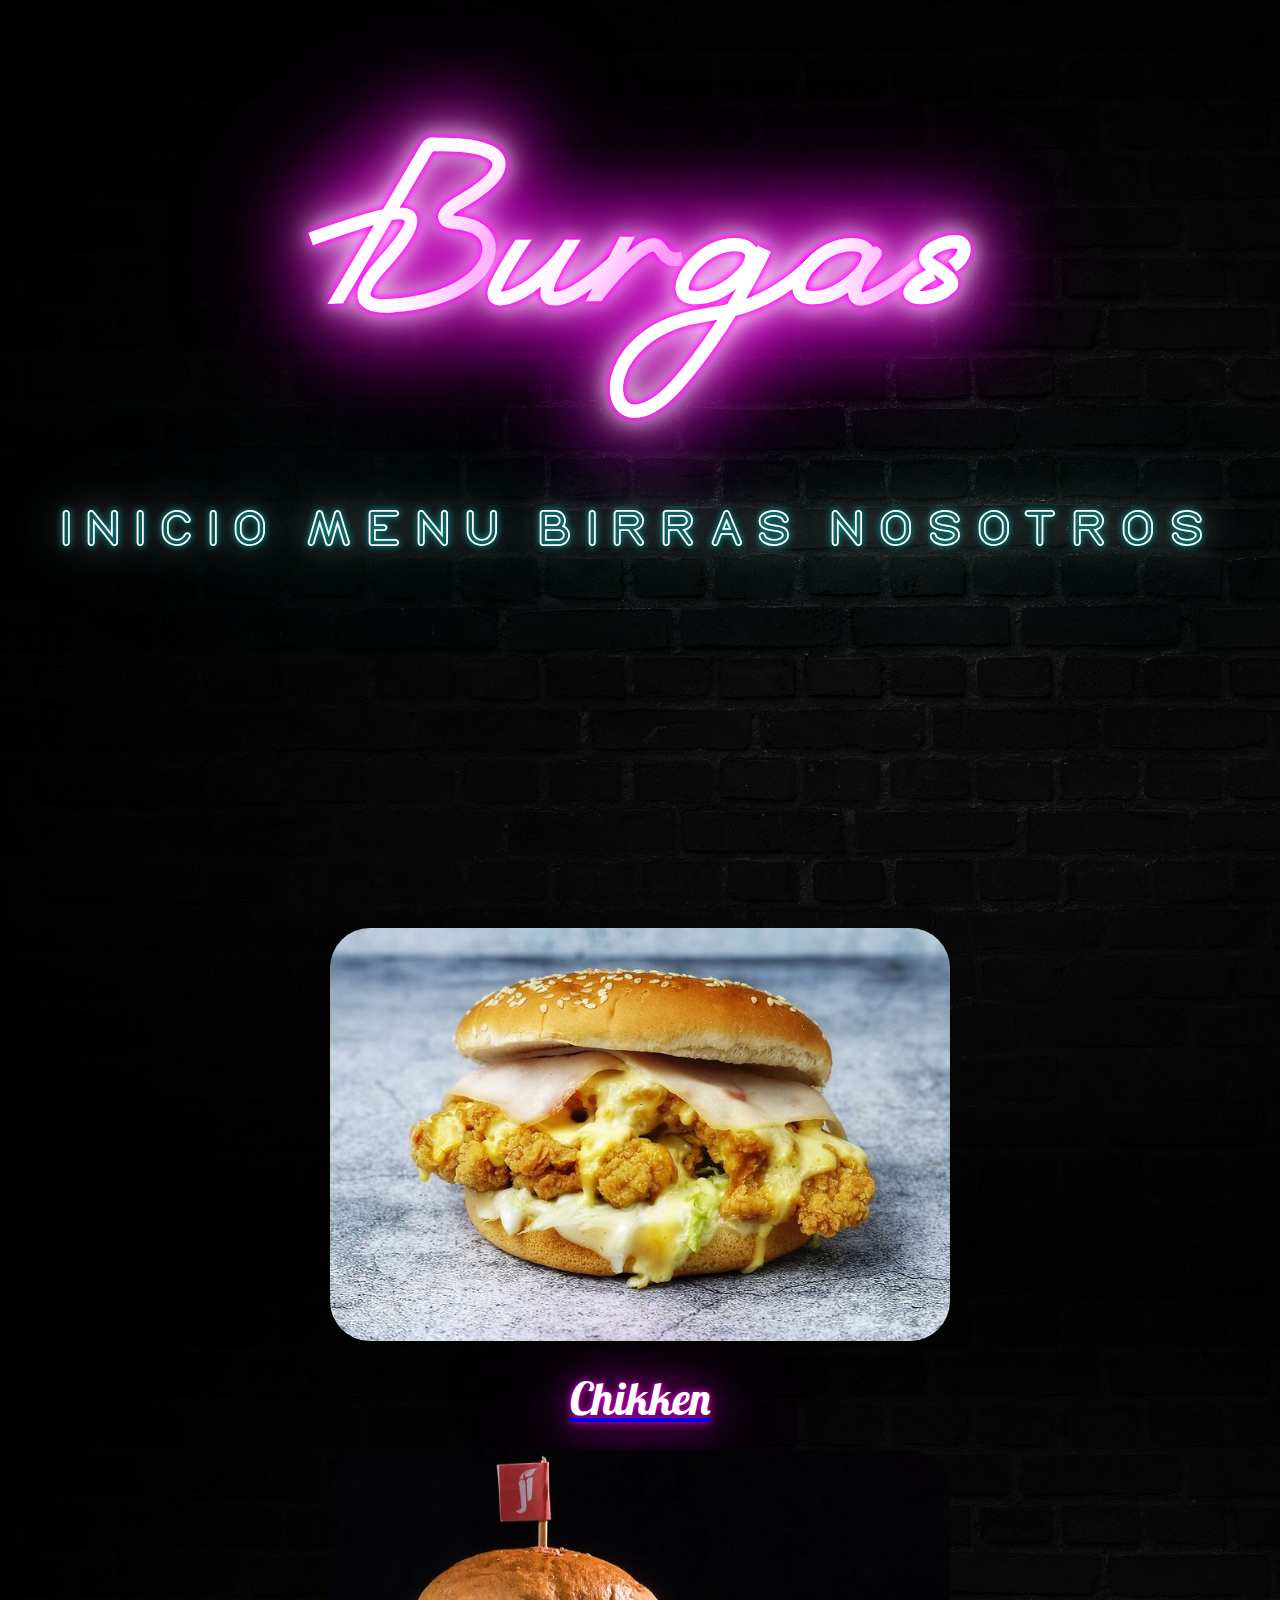
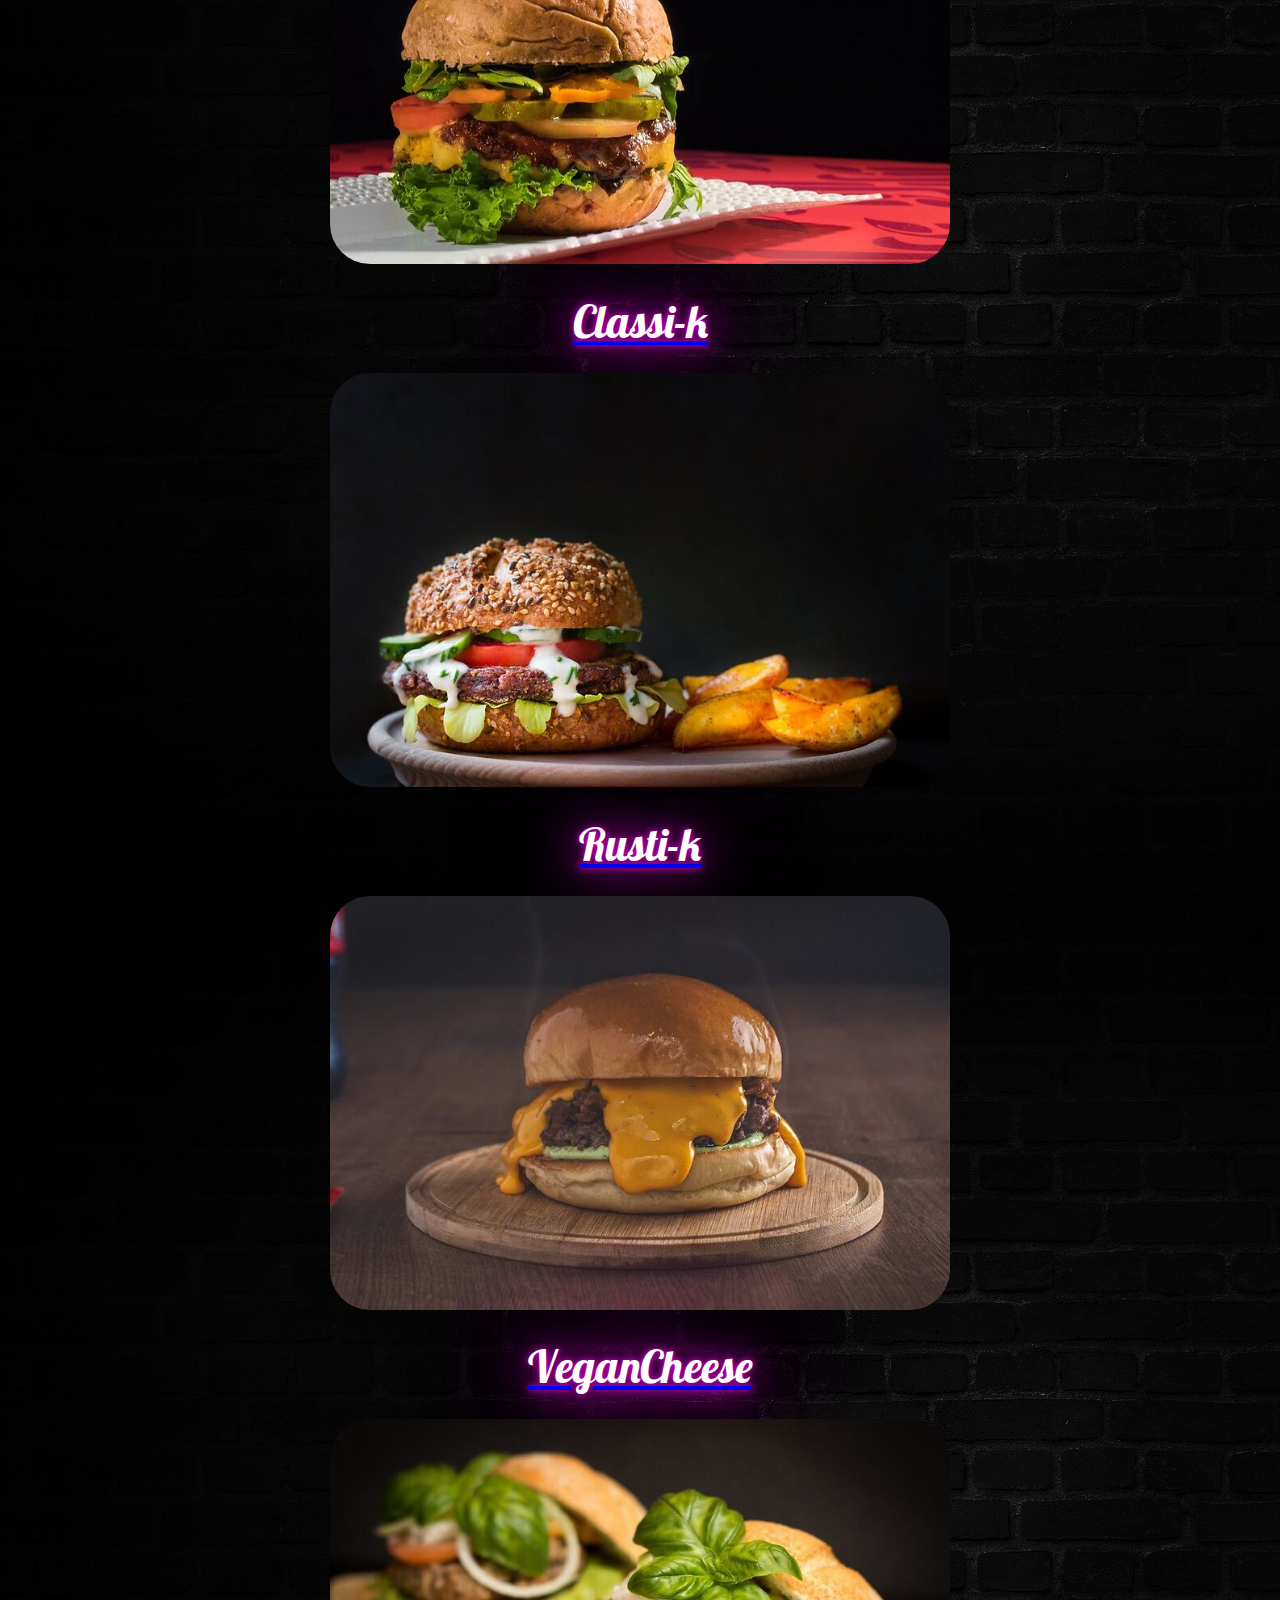
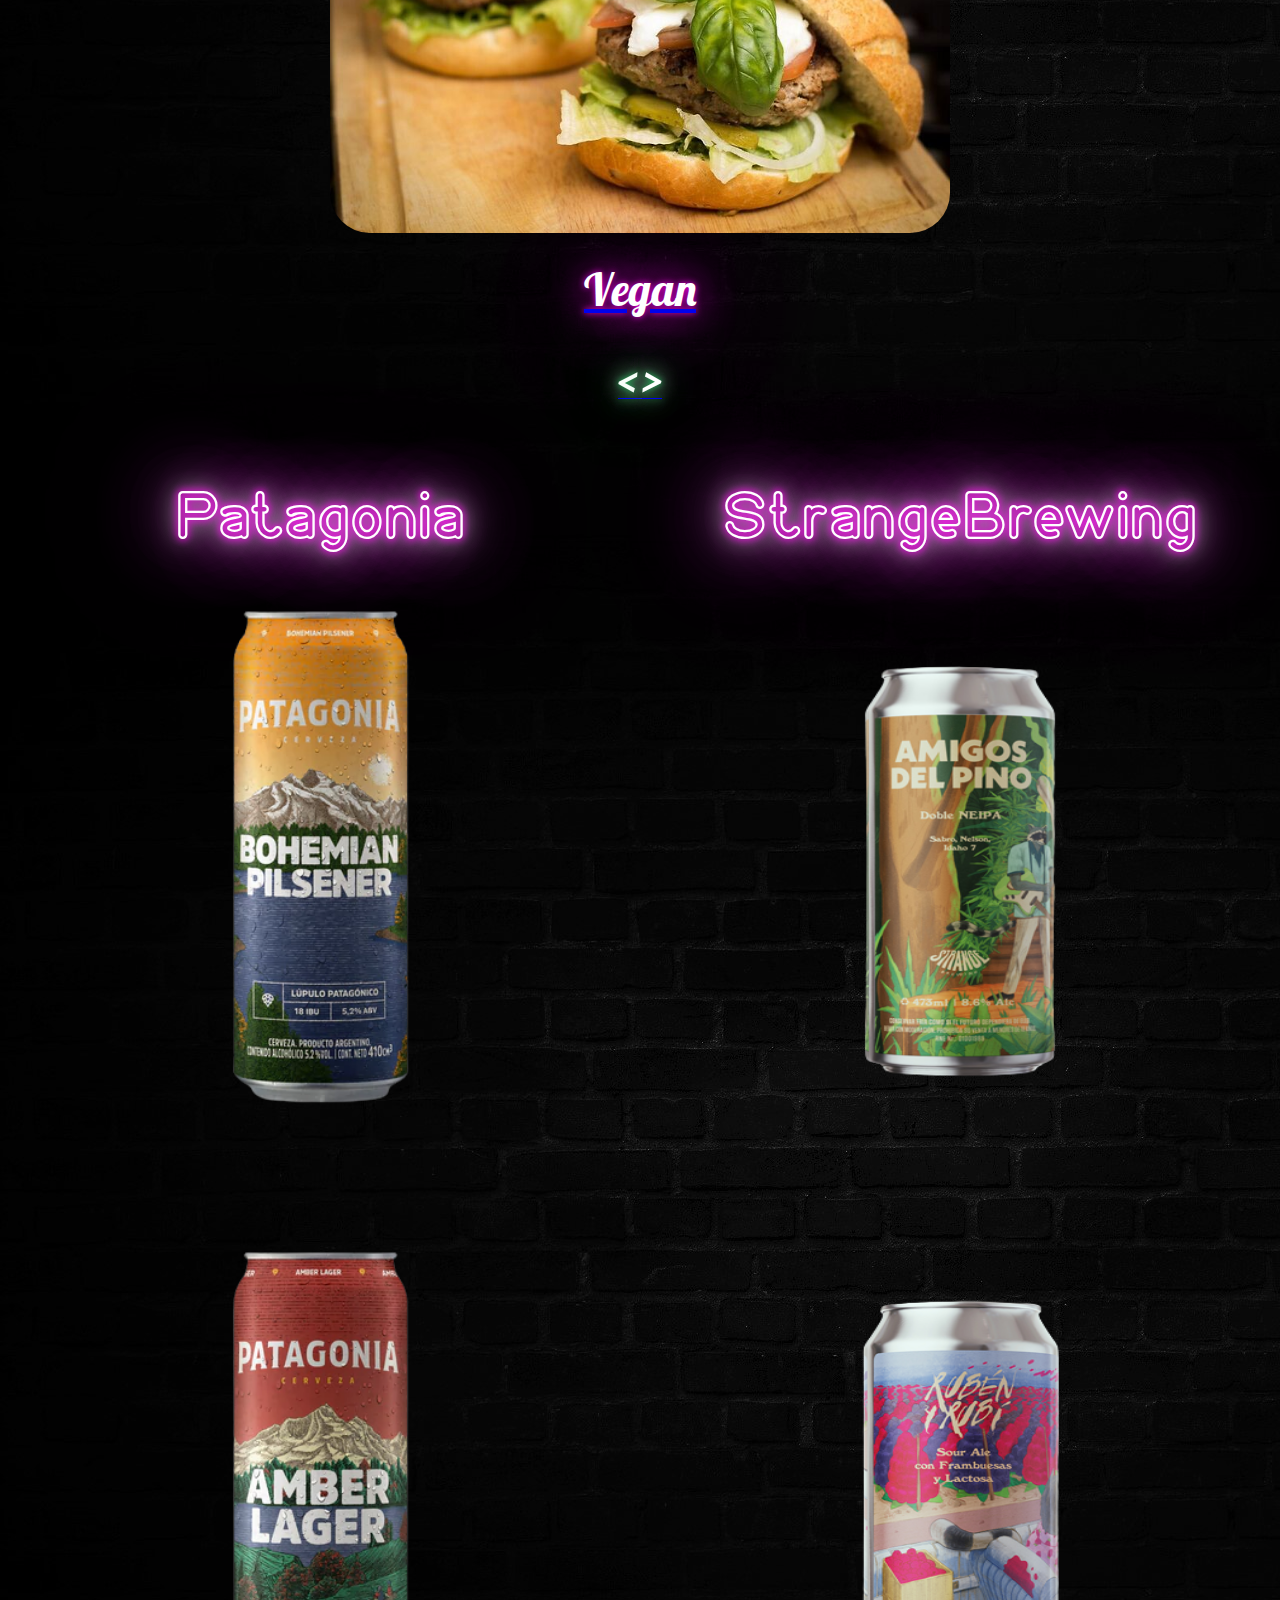
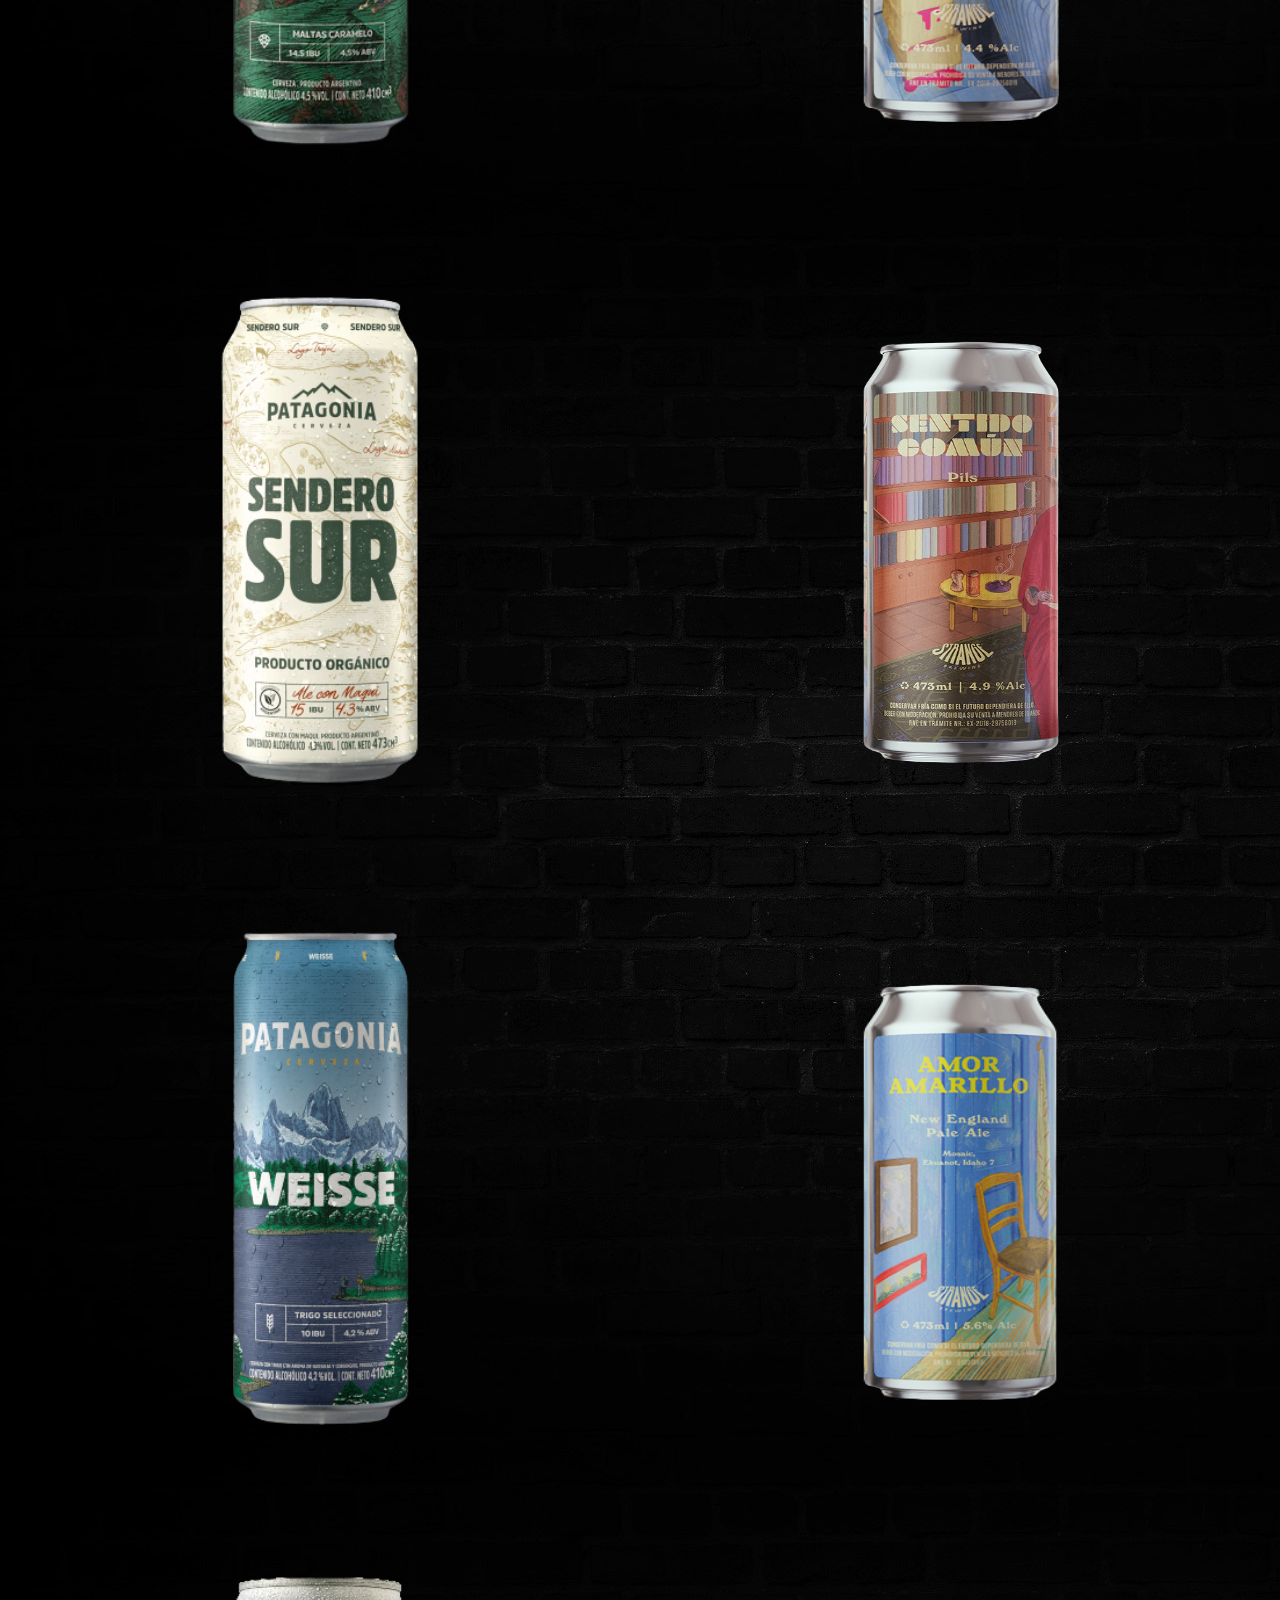
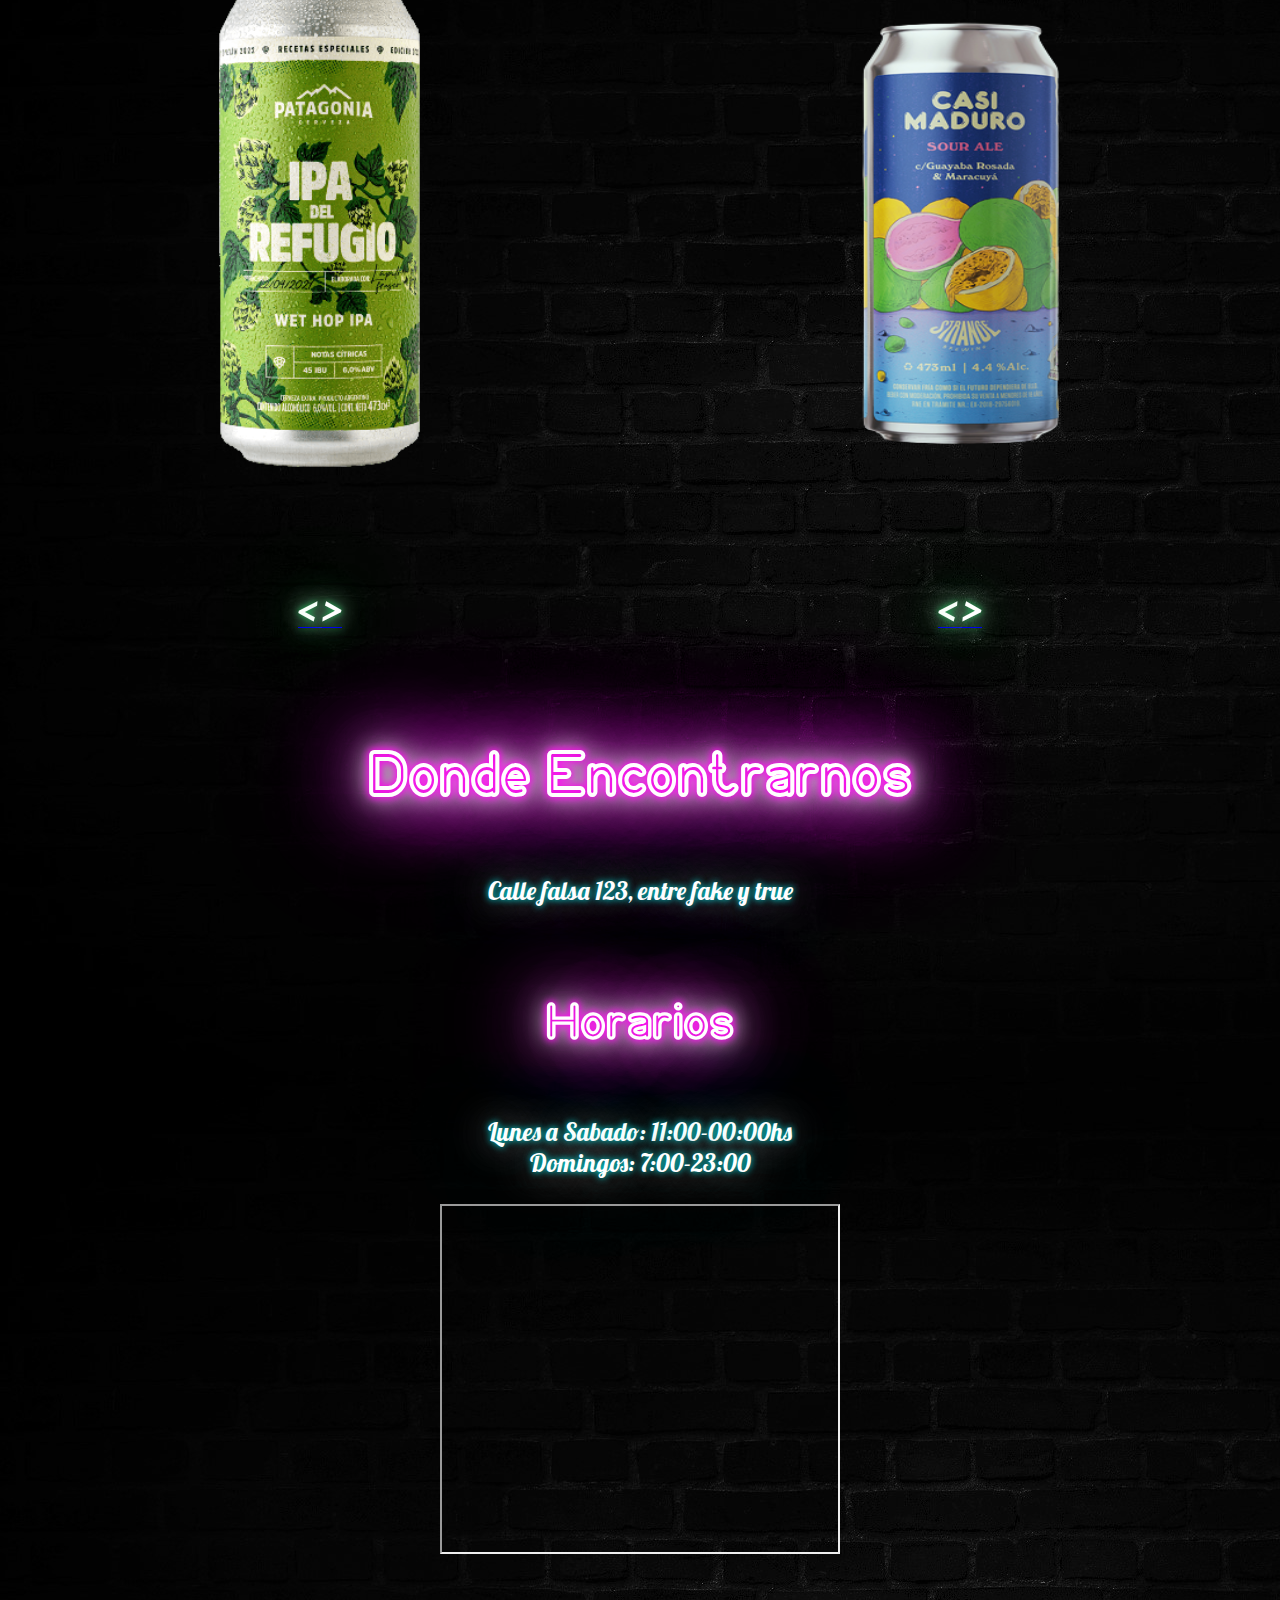
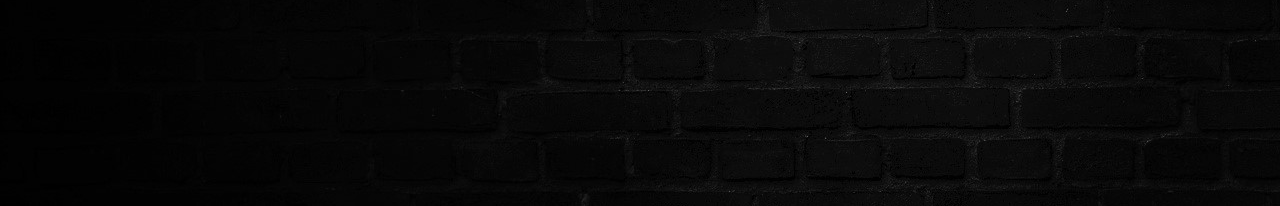
<file: index.html>
<!DOCTYPE html>
<html lang="es">
<head>
    
    <meta charset="UTF-8">
    <meta http-equiv="X-UA-Compatible" content="IE=edge">
    <meta name="viewport" content="width=device-width, initial-scale=1.0">
    <link rel="stylesheet" href="https://cdn.jsdelivr.net/npm/bootstrap@4.6.1/dist/css/bootstrap.min.css" integrity="sha384-zCbKRCUGaJDkqS1kPbPd7TveP5iyJE0EjAuZQTgFLD2ylzuqKfdKlfG/eSrtxUkn" crossorigin="anonymous">
    <link rel="stylesheet" href="https://cdnjs.cloudflare.com/ajax/libs/font-awesome/6.1.1/css/all.min.css" integrity="sha512-KfkfwYDsLkIlwQp6LFnl8zNdLGxu9YAA1QvwINks4PhcElQSvqcyVLLD9aMhXd13uQjoXtEKNosOWaZqXgel0g==" crossorigin="anonymous" referrerpolicy="no-referrer" />
    <link rel="stylesheet" href="estilos.css">
    <title>Burgas - Hamburguesas  y Birras</title>
    <meta name ="description=" content= "Hamburguesas caseras y cervezas artesanales, contamos con menú apto vegano,take-away y envios a domicilio">
    <meta name="keywords" content = "Comida Rapida, Hamburguesa, Vegan, Pollo, Carne, Casero, Cerveza Artesanal, Antares, Strange, StrangeBrewing, Brewing, Buenos Aires">
</head>
<body>
        <!--Empieza Nav-->
    <header><h1><a href="#"><span>B</span>ur<span>ga</span>s</a></h1>
        <nav class="barra">
            <ul>
                <li><a href="#" class="menu">INICIO</a></li>
                <li><a href="./paginas/menu.html" class="menu">MENU</a></li>
                <li><a href="./paginas/birras.html" class="menu">BIRRAS</a></li>
                <li><a href="./paginas/nosotros.html" class="menu">NOSOTROS</a></li>
            </ul>
        </nav>
    </header>
        <!-- Termina Nav-->
    <!--Empieza seccion y carousel con las imagenes del menu--> 
        <section class="burgersind">
            <div id="carousel1" class="carousel slide carousel-fade" data-ride="carousel" >
                <ul class="carousel-indicators">
                    <li data-slide-to="0" class="active"></li>
                    <li data-slide-to="1"></li>
                    <li data-slide-to="2"></li>
                    <li data-slide-to="3"></li>
                    <li data-slide-to="4"></li>
                </ul>
                <div class="carousel-inner carouselburgerind">
                    <div class="carousel-item active">
                        <img src="imagenesproyecto/chicken.jpg"  alt="Chikken">
                        <div class="carousel-caption">
                            <a href="./paginas/menu.html#hamburguesa1"class="carousel-caption"><p class="neoncarousel nombreh">Chikken</p></a>
                        </div>
                    </div>
                    <div class="carousel-item">
                        <img src="imagenesproyecto/classic.jpg" alt="Classic">
                        <div class="carousel-caption">
                            <a href="./paginas/menu.html#hamburguesa2"class="carousel-caption"><p class="neoncarousel nombreh">Classi-k</p></a>
                        </div>
                    </div>
                    <div class="carousel-item">
                        <img src="imagenesproyecto/rustik.jpg"  alt="Rustic">
                        <div class="carousel-caption">
                            <a href="./paginas/menu.html#hamburguesa3"class="carousel-caption"><p class="neoncarousel nombreh">Rusti-k</p></a>
                        </div>
                    </div>
                    <div class="carousel-item">
                        <img src="imagenesproyecto/vegancheese.jpg"  alt="VeganCheese">
                        <div class="carousel-caption">
                            <a href="./paginas/menu.html#hamburguesa4"class="carousel-caption"><p class="neoncarousel nombreh">VeganCheese</p></a>
                        </div>
                    </div>
                    <div class="carousel-item">
                        <img src="imagenesproyecto/vegan.jpg" alt="Vegan">
                        <div class="carousel-caption">
                            <a href="./paginas/menu.html#hamburguesa5"class="carousel-caption"><p class="neoncarousel nombreh">Vegan</p></a>
                        </div>
                    </div>
                    </div>
                <a class="carousel-control-prev" href="#carousel1" data-slide="prev">
                    <span class="carousel-control-prev-icon"></span>
                    </a>
                    <a class="carousel-control-next" href="#carousel1" data-slide="next">
                    <span class="carousel-control-next-icon"></span>
                    </a>
                
                </div>
        </section>
        <!-- Termina seccion y carousel con las imagenes del menu-->
        <!-- Empiezan los carouseles de las cervezas-->
        <section class="beers">
            <!-- Empieza Carousel de cervezas Izquierda-->
            <a href="/paginas/birras.html#patagonia" class="neon beerlogoind1" id="antind">Patagonia</a>
            <div id="carousel2"class="carousel slide carousel-fade beerindimg1 " data-ride="carousel" >
                <div class="carousel-inner ">
                    <div class="carousel-item active carouselimgind">
                        <img src="imagenesproyecto/pilsener.png"  alt="pilsener">
                        <div class="carousel-caption">
                            <a href="./paginas/birras.html#birra1">
                            <p class="neoncarouselb">Bohemian Pilsener</p></a>
                        </div>
                    </div>
                    <div class="carousel-item carouselimgind">
                        <img src="imagenesproyecto/amber.png" alt="amber">
                        <div class="carousel-caption">
                            <a href="./paginas/birras.html#birra2" >
                            <p class="neoncarouselb">Amber Lager</p></a>
                        </div>
                    </div>
                    <div class="carousel-item carouselimgind">
                        <img src="imagenesproyecto/sendero.png"  alt="sendero">
                        <div class="carousel-caption">
                            <a href="./paginas/birras.html#birra3">
                                <p class="neoncarouselb">Sendero Sur</p></a>
                        </div>
                    </div>
                    <div class="carousel-item carouselimgind">
                        <img src="imagenesproyecto/weisse.png"  alt="weisse">
                        <div class="carousel-caption">
                            <a href="./paginas/birras.html#birra4">
                            <p class="neoncarouselb">Weisse</p></a>
                        </div>
                    </div>
                    <div class="carousel-item carouselimgind">
                        <img src="imagenesproyecto/ipa.png" alt="ipa">
                        <div class="carousel-caption">
                            <a href="./paginas/birras.html#birra5">
                            <p class="neoncarouselb">Ipa</p></a>
                        </div>
                    </div>
                    </div>
                <a class="carousel-control-prev" href="#carousel2" data-slide="prev">
                    <span class="carousel-control-prev-icon"></span>
                    </a>
                    <a class="carousel-control-next" href="#carousel2" data-slide="next">
                        <span class="carousel-control-next-icon"></span>
                    </a>
                </div>
                <!--- Termina Carousel de cervezas izquierda -->
            <!-- Empieza Carousel de cervezas derecha-->
            <a href="/paginas/birras.html#strange" class="beerlogoind2 " id="strangeind">StrangeBrewing</a>
            <div id="carousel3"class="carousel slide carousel-fade beerindimg2 " data-ride="carousel" >
            <div class="carousel-inner">
                <div class="carousel-item active carouselimgind" >
                    <img src="imagenesproyecto/amigosdelpino.png"  alt="amigosdelpino" class="beersindimg">
                    <div class="carousel-caption">
                        <a href="./paginas/birras.html#birra6">
                        <p class="neoncarouselb">Amigos Del Pino</p></a>
                    </div>
                </div>
                <div class="carousel-item carouselimgind">
                    <img src="imagenesproyecto/rubenyrubi.png" alt="rubenyrubi" class="beersindimg">
                    <div class="carousel-caption">
                        <a href="./paginas/birras.html#birra7">
                        <p class="neoncarouselb">Ruben y rubi</p></a>
                    </div>
                </div>
                <div class="carousel-item carouselimgind">
                    <img src="imagenesproyecto/sentidocomun.png"  alt="sentidocomun" class="beersindimg">
                    <div class="carousel-caption">
                        <a href="./paginas/birras.html#birra8">
                        <p class="neoncarouselb">sentidocomun</p></a>
                    </div>
                </div>
                <div class="carousel-item carouselimgind">
                    <img src="imagenesproyecto/amoramarillo.png"  alt="amoramarillo" class="beersindimg">
                    <div class="carousel-caption">
                        <a href="./paginas/birras.html#birra9">
                        <p class="neoncarouselb">Amor amarillo</p></a>
                    </div>
                </div>
                <div class="carousel-item carouselimgind">
                    <img src="imagenesproyecto/casimaduro.png" alt="casimaduro" class="beersindimg">
                    <div class="carousel-caption">
                        <a href="./paginas/birras.html#birra10">
                        <p class="neoncarouselb">Casi maduro</p></a>
                    </div>
                </div>
                </div>
            <a class="carousel-control-prev" href="#carousel3" data-slide="prev">
                <span class="carousel-control-prev-icon"></span>
                </a>
                <a class="carousel-control-next" href="#carousel3" data-slide="next">
                    <span class="carousel-control-next-icon"></span>
                </a>            
            </div>
            <!-- Termina carousel de cervezas derecha-->
        </section>
        <!--Termina  carouseles de las cervezas-->
        <!-- Empieza seccion de localizacion, horario y mapa-->
        <section class="locate">
                <h2 class="donde" >Donde Encontrarnos</h2>
                    <p>Calle falsa 123, entre fake y true</p>
                <h2 class="time">Horarios</h2>
                    <p>
                        Lunes a Sabado: 11:00-00:00hs
                        <br>
                        Domingos: 7:00-23:00
                    </p>
        <iframe src="https://www.google.com/maps/embed?pb=!1m14!1m8!1m3!1d13135.383983241743!2d-58.3702778!3d-34.6080556!3m2!1i1024!2i768!4f13.1!3m3!1m2!1s0x0%3A0xe16921ef0545f86d!2sCasa%20Rosada!5e0!3m2!1ses!2sar!4v1649123357746!5m2!1ses!2sar" class="mapview" referrerpolicy="no-referrer-when-downgrade"></iframe>        
        </section>
        <!--Termina seccion de localizacion, horario y mapa-->
</body>
<footer>
    <i class="fa-brands fa-whatsapp btn--wsp" id="wsp"></i>
    <i class="fa-brands fa-instagram btn--ig" id="ig"></i>
    <i class="fa-brands fa-facebook btn--fb" id="fb"></i>

<a href="#" class="subir">
    <i class="fa-solid fa-angles-up"></i>
</a>
</footer>
<script src="https://cdn.jsdelivr.net/npm/jquery@3.5.1/dist/jquery.slim.min.js" integrity="sha384-DfXdz2htPH0lsSSs5nCTpuj/zy4C+OGpamoFVy38MVBnE+IbbVYUew+OrCXaRkfj" crossorigin="anonymous"></script>
<script src="https://cdn.jsdelivr.net/npm/popper.js@1.16.1/dist/umd/popper.min.js" integrity="sha384-9/reFTGAW83EW2RDu2S0VKaIzap3H66lZH81PoYlFhbGU+6BZp6G7niu735Sk7lN" crossorigin="anonymous"></script>
<script src="https://cdn.jsdelivr.net/npm/bootstrap@4.6.1/dist/js/bootstrap.min.js" integrity="sha384-VHvPCCyXqtD5DqJeNxl2dtTyhF78xXNXdkwX1CZeRusQfRKp+tA7hAShOK/B/fQ2" crossorigin="anonymous"></script>


</html>
</file>
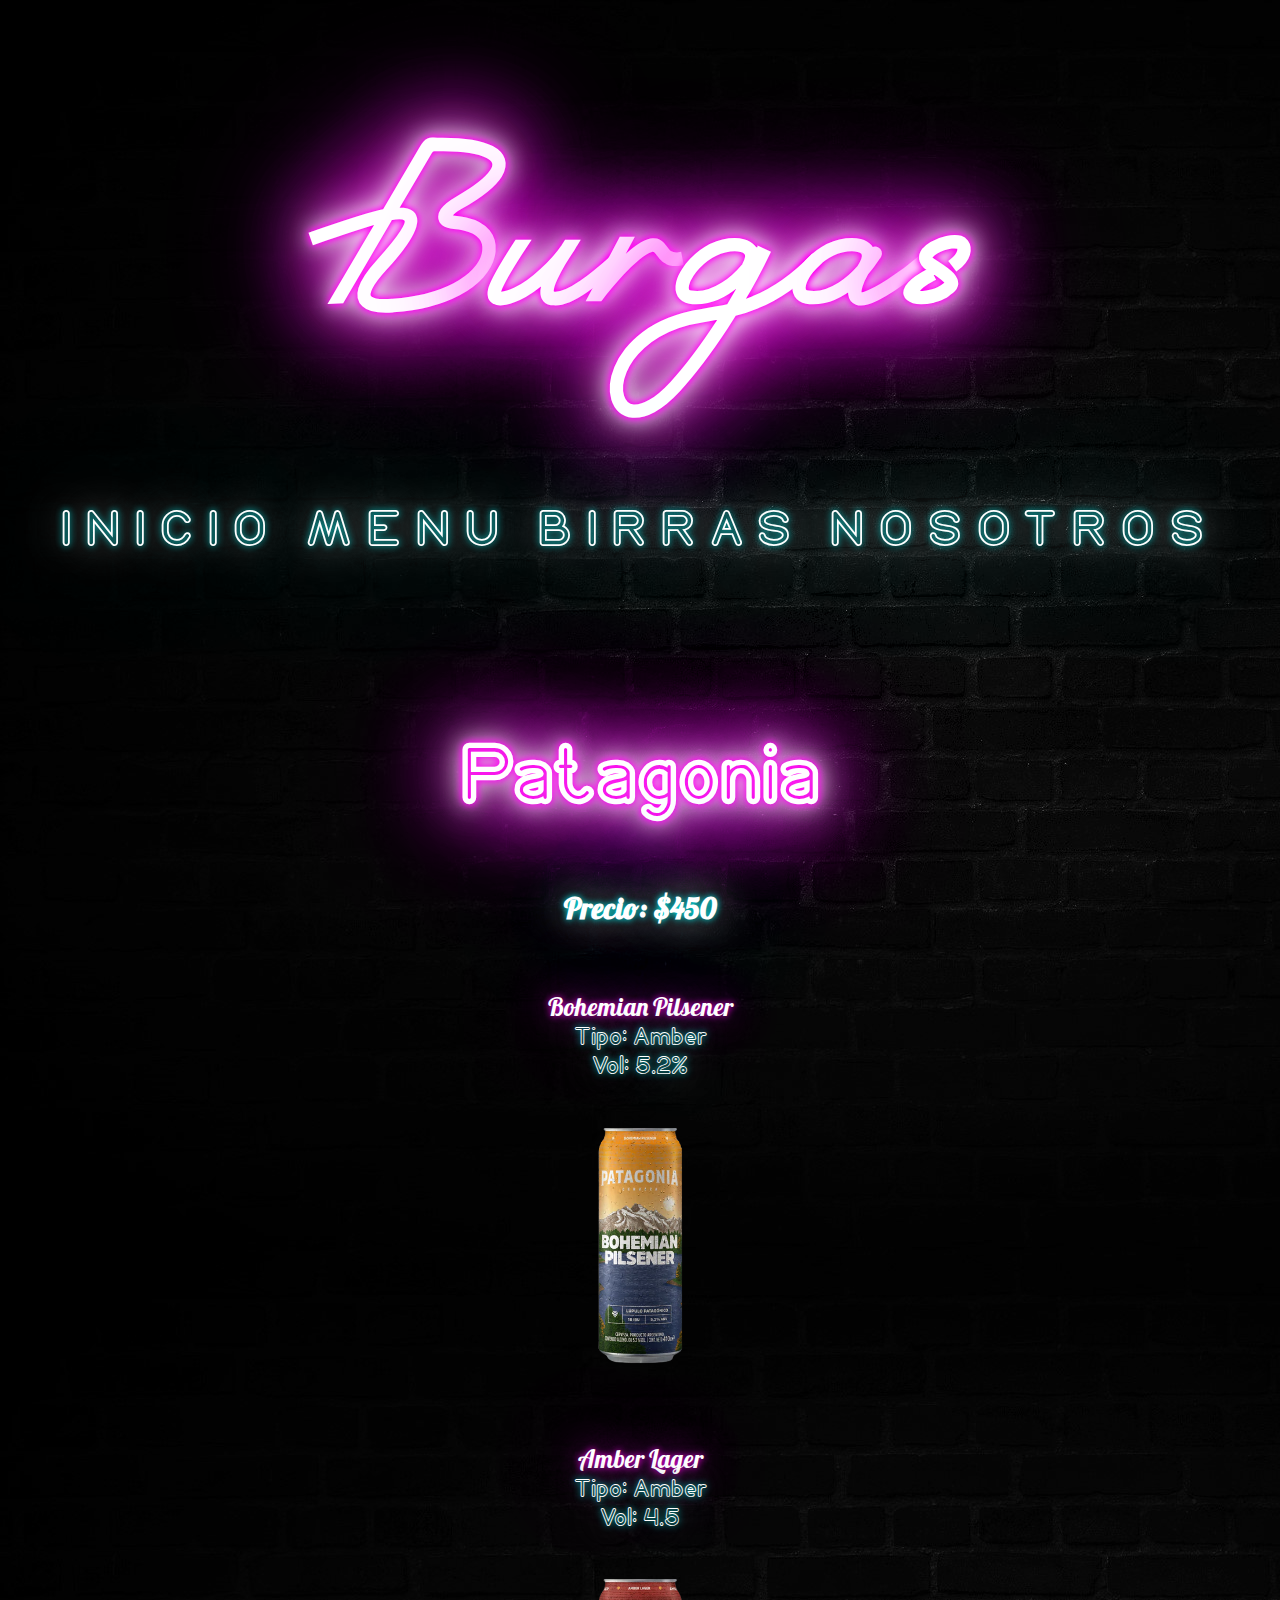
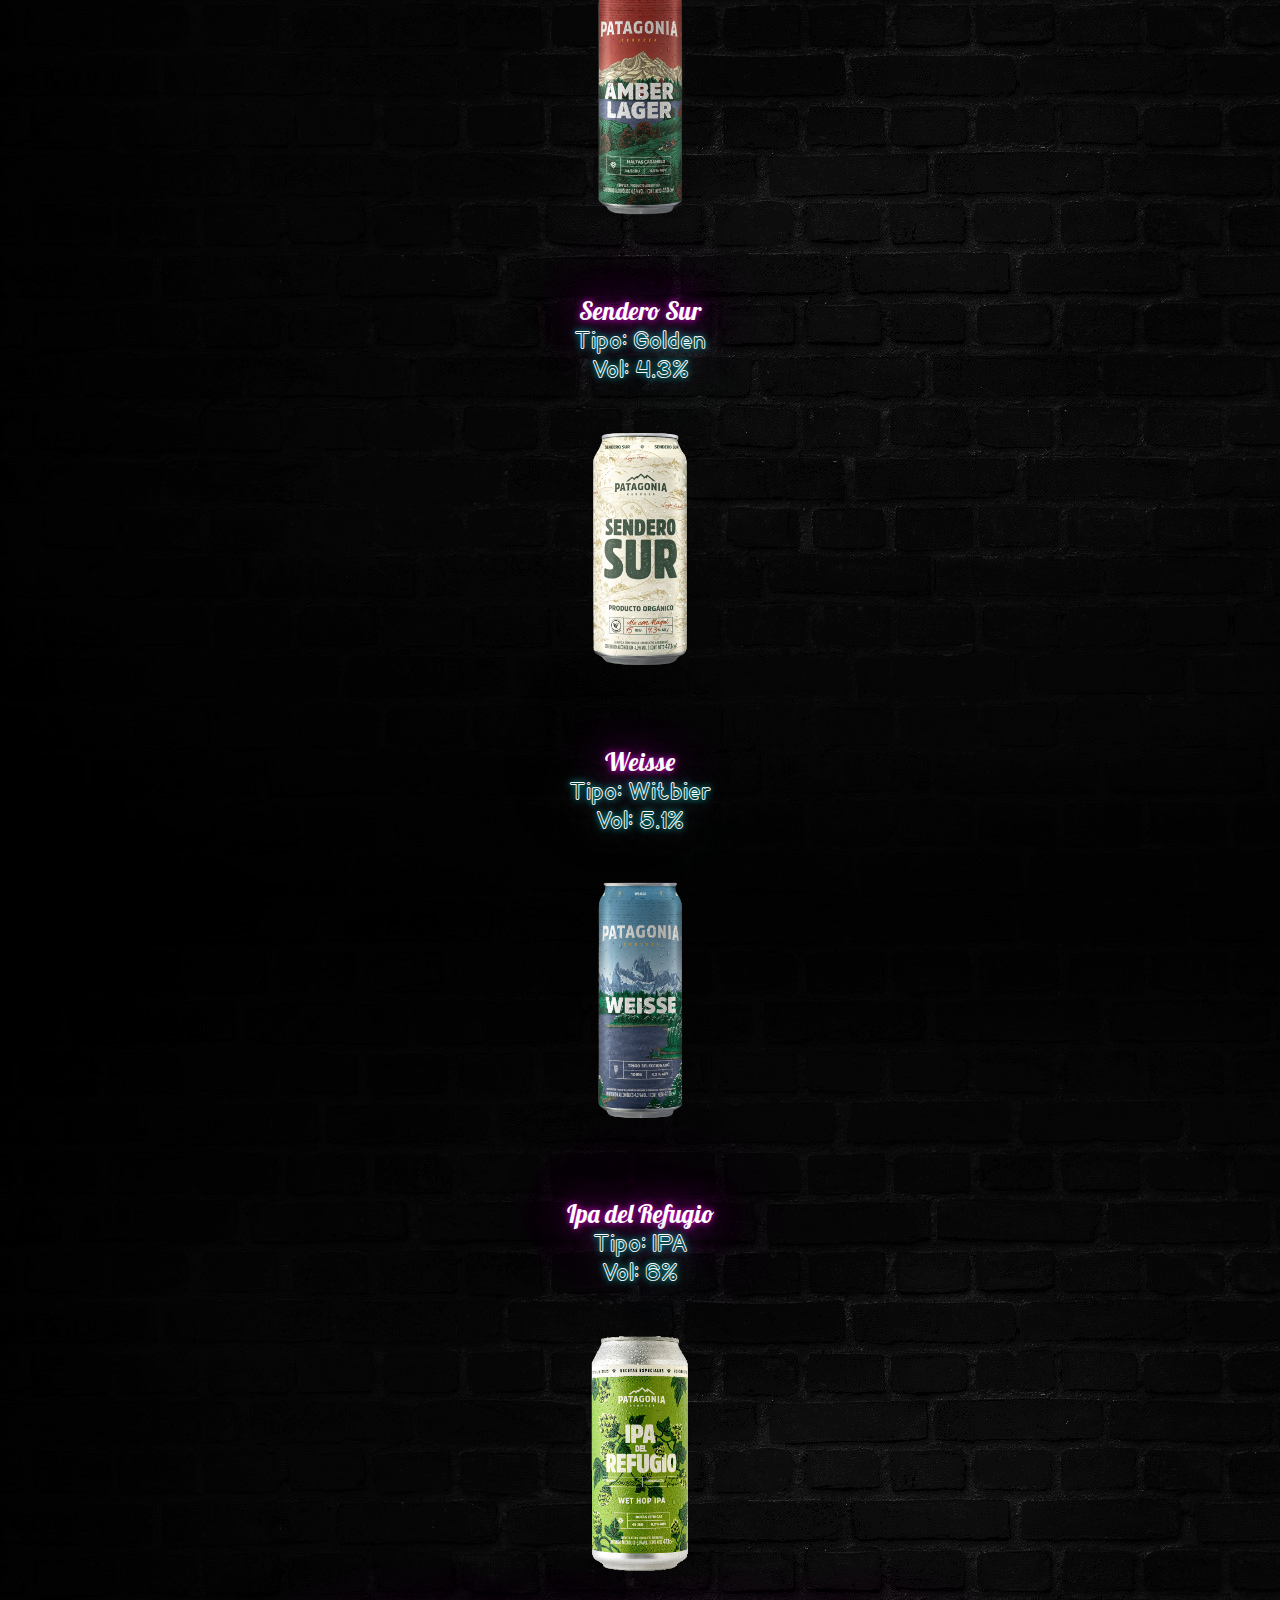
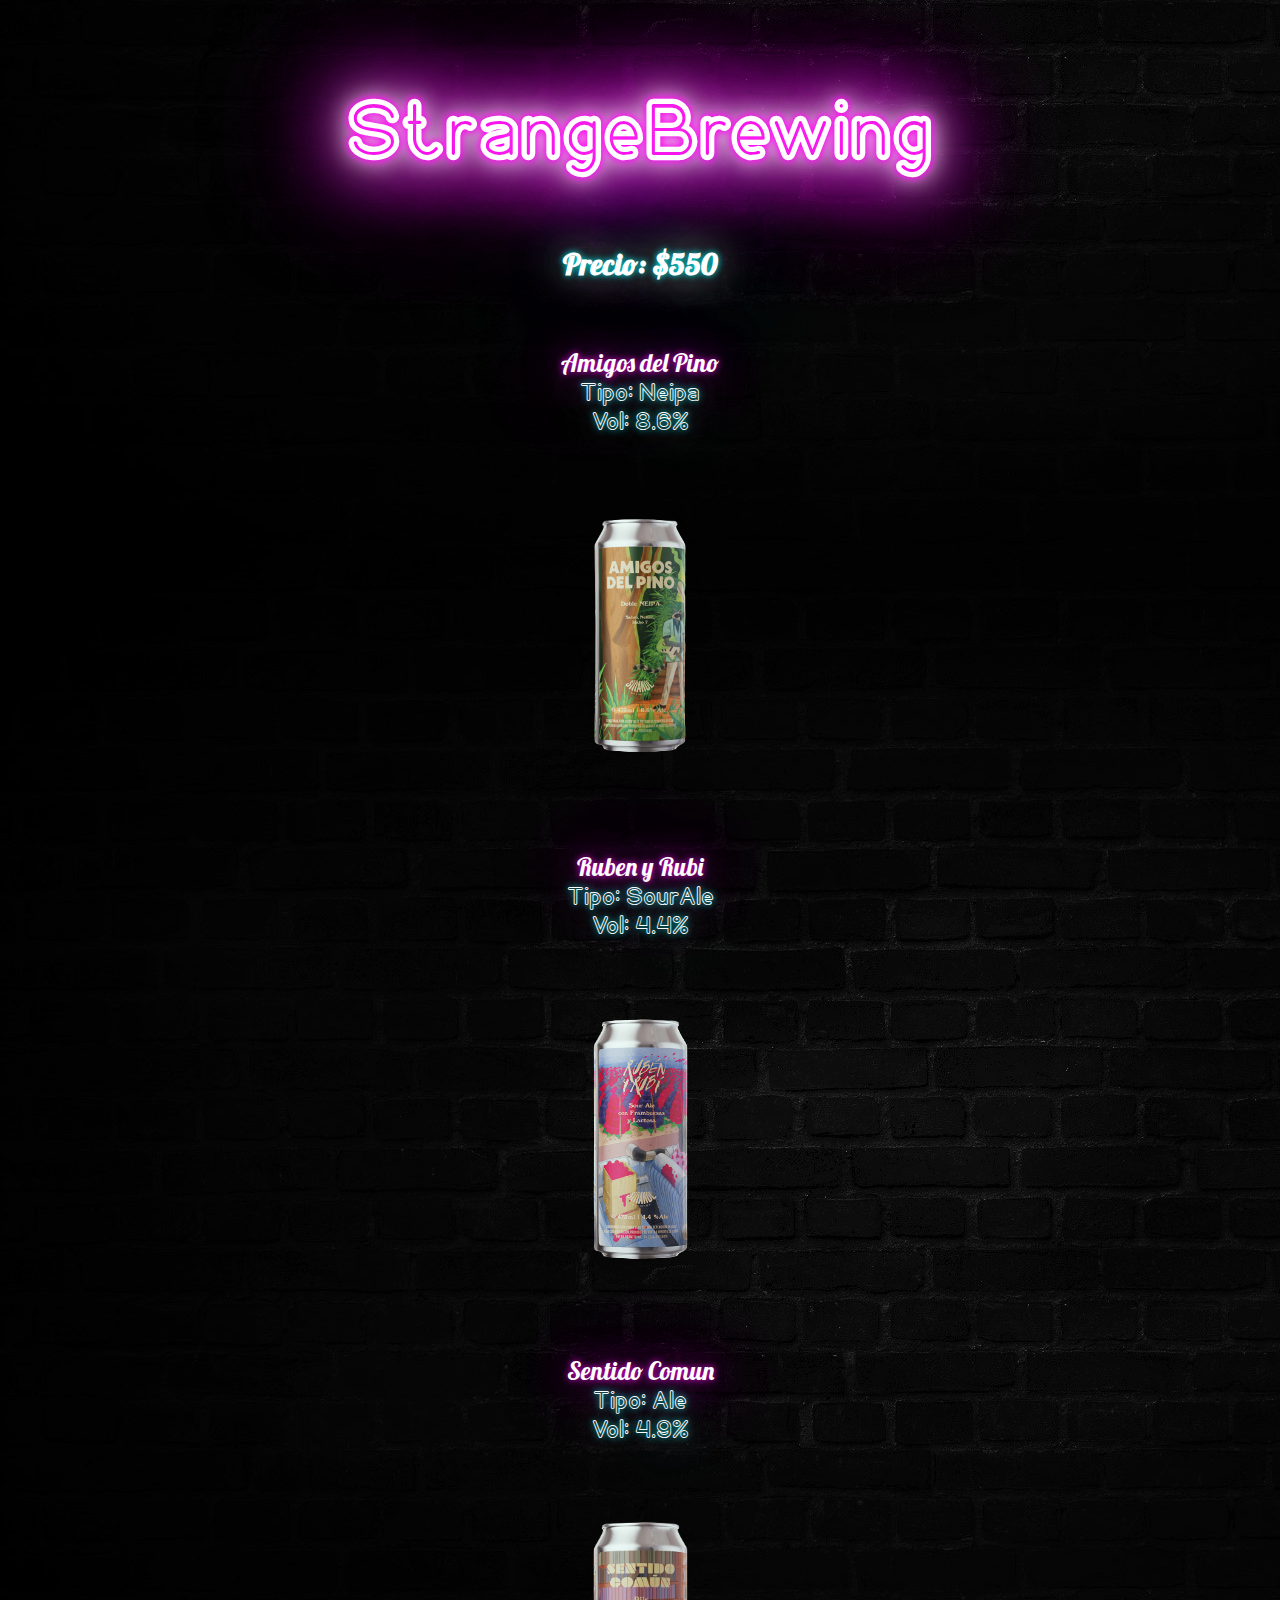
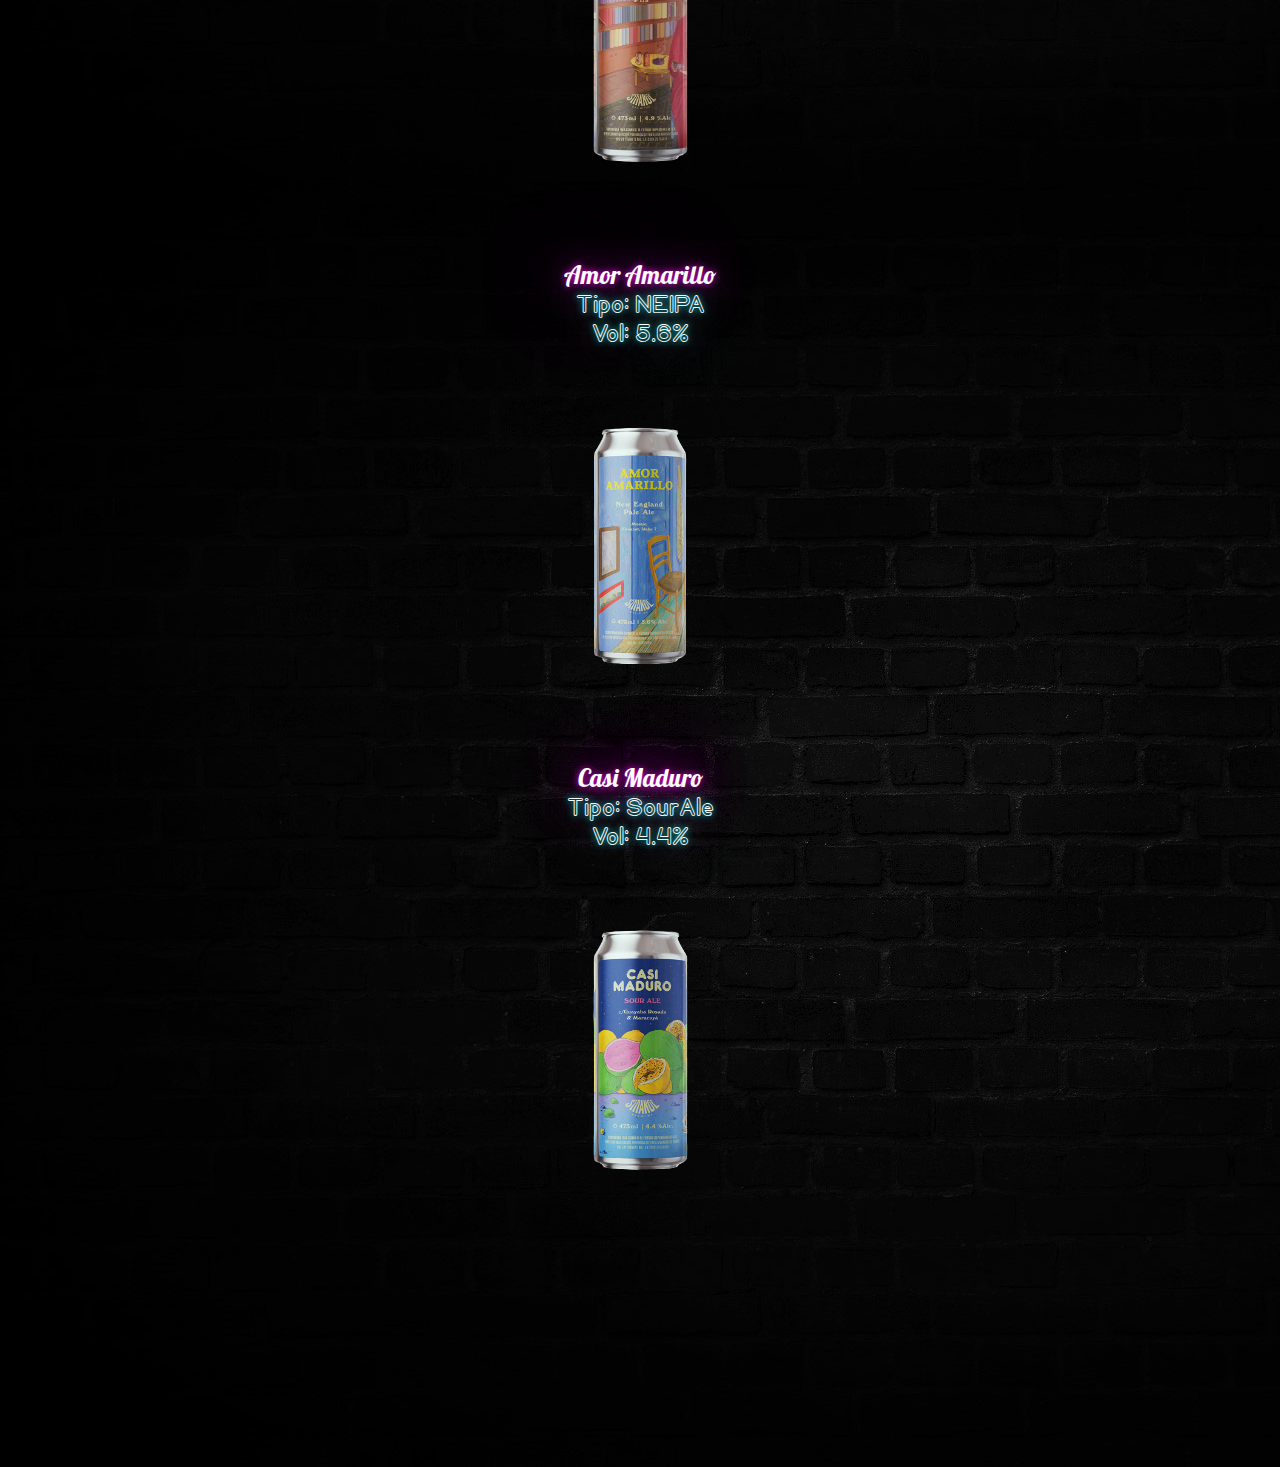
<file: paginas/birras.html>
<!DOCTYPE html>
<html lang="es">
<head>
    <meta charset="UTF-8">
    <meta http-equiv="X-UA-Compatible" content="IE=edge">
    <meta name="viewport" content="width=device-width, initial-scale=1.0">
    <link rel="stylesheet" href="https://cdn.jsdelivr.net/npm/bootstrap@4.6.1/dist/css/bootstrap.min.css" integrity="sha384-zCbKRCUGaJDkqS1kPbPd7TveP5iyJE0EjAuZQTgFLD2ylzuqKfdKlfG/eSrtxUkn" crossorigin="anonymous">
    <link rel="stylesheet" href="https://cdnjs.cloudflare.com/ajax/libs/font-awesome/6.1.1/css/all.min.css" integrity="sha512-KfkfwYDsLkIlwQp6LFnl8zNdLGxu9YAA1QvwINks4PhcElQSvqcyVLLD9aMhXd13uQjoXtEKNosOWaZqXgel0g==" crossorigin="anonymous" referrerpolicy="no-referrer" />
    <link rel="stylesheet" href="../estilos.css">  
    <title>Birras</title>
    <meta name ="description" content= "Birras Artesanales de la mano de Antares y Strange Brewing">
    <meta name="keywords" content = "Cerveza Artesanal, Antares, Strange, StrangeBrewing, Brewing, Pinta">
</head>
<body>
    <!--Empieza Nav-->
    <header><h1><a href="../index.html"><span>B</span>ur<span>ga</span>s</a></h1>
        <nav class="barra">
            <ul>
                <li><a href="../index.html" class="menu">INICIO</a></li>
                <li><a href="menu.html" class="menu">MENU</a></li>
                <li><a href="#" class="menu">BIRRAS</a></li>
                <li><a href="nosotros.html" class="menu">NOSOTROS</a></li>
            </ul>
        </nav>
    </header>
    <!-- Termina Nav-->
    <!-- Empieza Columnas en Bootstrap de birras -->
    <h2 class="birrasneon" >Patagonia</h2>
            <h3 class="preciosbirra">Precio: $450</h3>
            <section class="boxbirra" id="patagonia">
            <div class="container-fluid">
                <div class="row">
                    <div class="col-lg-1 neonbirras"></div>
                    <div class="col-lg-2 neonbirras"><p><span class="nombreh" id="birra1"> Bohemian Pilsener</span><br>Tipo: Amber<br>Vol: 5.2%</p><img src="../imagenesproyecto/pilsener.png" class="birrasbirra"></div>
                    <div class="col-lg-2 neonbirras"><p><span class="nombreh" id="birra2">Amber Lager</span><br>Tipo: Amber<br>Vol: 4.5</p><img src="../imagenesproyecto/amber.png" class="birrasbirra" ></div>
                    <div class="col-lg-2 neonbirras"><p><span class="nombreh" id="birra3">Sendero Sur</span><br>Tipo: Golden<br>Vol: 4.3%</p><img src="../imagenesproyecto/sendero.png" class="birrasbirra"></div>
                    <div class="col-lg-2 neonbirras"><p><span class="nombreh" id="birra4">Weisse</span><br>Tipo: Witbier<br>Vol: 5.1%</p><img src="../imagenesproyecto/weisse.png" class="birrasbirra" ></div>
                    <div class="col-lg-2 neonbirras"><p><span class="nombreh" id="birra5">Ipa del Refugio</span><br>Tipo: IPA<br>Vol: 6%</p><img src="../imagenesproyecto/ipa.png" class="birrasbirra"></div>
                </div>
            </div>
            </section>
        <h2 class="birrasneon" >StrangeBrewing</h2>
            <h3 class="preciosbirra">Precio: $550</h3>
            <section class="boxbirra" id="strange">
                <div class="container-fluid">
                    <div class="row">
                        <div class="col-lg-1 neonbirras"></div>
                        <div class="col-lg-2 neonbirras"><p><span class="nombreh" id="birra6">Amigos del Pino</span><br>Tipo: Neipa<br>Vol: 8.6%</p><img src="../imagenesproyecto/amigosdelpino.png" class="birrasbirra"></div>
                        <div class="col-lg-2 neonbirras"><p><span class="nombreh" id="birra7">Ruben y Rubi</span><br>Tipo: SourAle<br>Vol: 4.4%</p><img src="../imagenesproyecto/rubenyrubi.png" class="birrasbirra" ></div>  
                        <div class="col-lg-2 neonbirras"><p><span class="nombreh" id="birra8">Sentido Comun</span><br>Tipo: Ale<br>Vol: 4.9%</p><img src="../imagenesproyecto/sentidocomun.png" class="birrasbirra" ></div>
                        <div class="col-lg-2 neonbirras"><p><span class="nombreh" id="birra9">Amor Amarillo</span><br>Tipo: NEIPA<br>Vol: 5.6%</p><img src="../imagenesproyecto/amoramarillo.png" class="birrasbirra"></div>
                        <div class="col-lg-2 neonbirras"><p><span class="nombreh" id="birra10">Casi Maduro</span><br>Tipo: SourAle<br>Vol: 4.4%</p><img src="../imagenesproyecto/casimaduro.png" class="birrasbirra" ></div>
                    </div>
                </div>
            </section>
        <!-- Termina Columnas en Bootstrap de birras-->
</body>
<footer>
    <i class="fa-brands fa-whatsapp btn--wsp" ></i>
    <i class="fa-brands fa-instagram btn--ig" ></i>
    <i class="fa-brands fa-facebook btn--fb" ></i>
    <a href="#" class="subir">
        <i class="fa-solid fa-angles-up"></i>
    </a>
</footer>

<script src="https://cdn.jsdelivr.net/npm/jquery@3.5.1/dist/jquery.slim.min.js" integrity="sha384-DfXdz2htPH0lsSSs5nCTpuj/zy4C+OGpamoFVy38MVBnE+IbbVYUew+OrCXaRkfj" crossorigin="anonymous"></script>
<script src="https://cdn.jsdelivr.net/npm/popper.js@1.16.1/dist/umd/popper.min.js" integrity="sha384-9/reFTGAW83EW2RDu2S0VKaIzap3H66lZH81PoYlFhbGU+6BZp6G7niu735Sk7lN" crossorigin="anonymous"></script>
<script src="https://cdn.jsdelivr.net/npm/bootstrap@4.6.1/dist/js/bootstrap.min.js" integrity="sha384-VHvPCCyXqtD5DqJeNxl2dtTyhF78xXNXdkwX1CZeRusQfRKp+tA7hAShOK/B/fQ2" crossorigin="anonymous"></script>
</html>
</file>
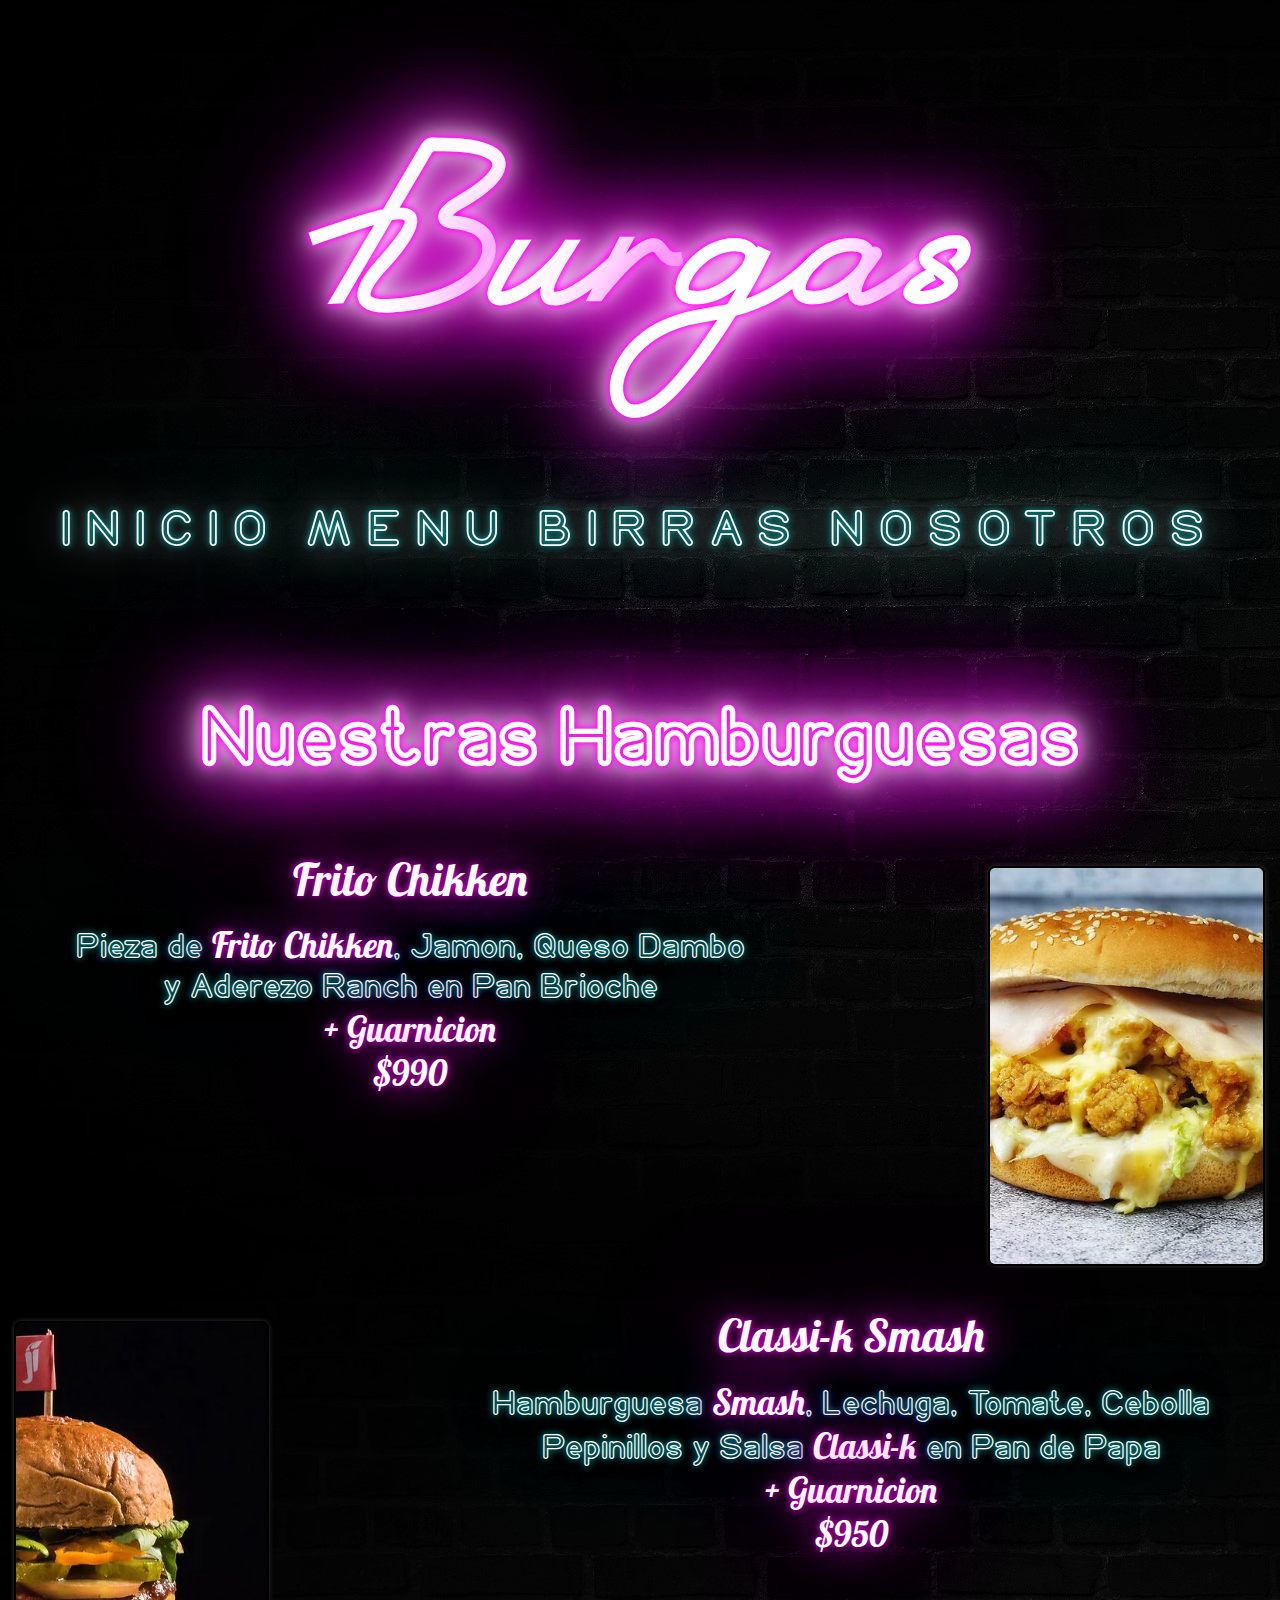
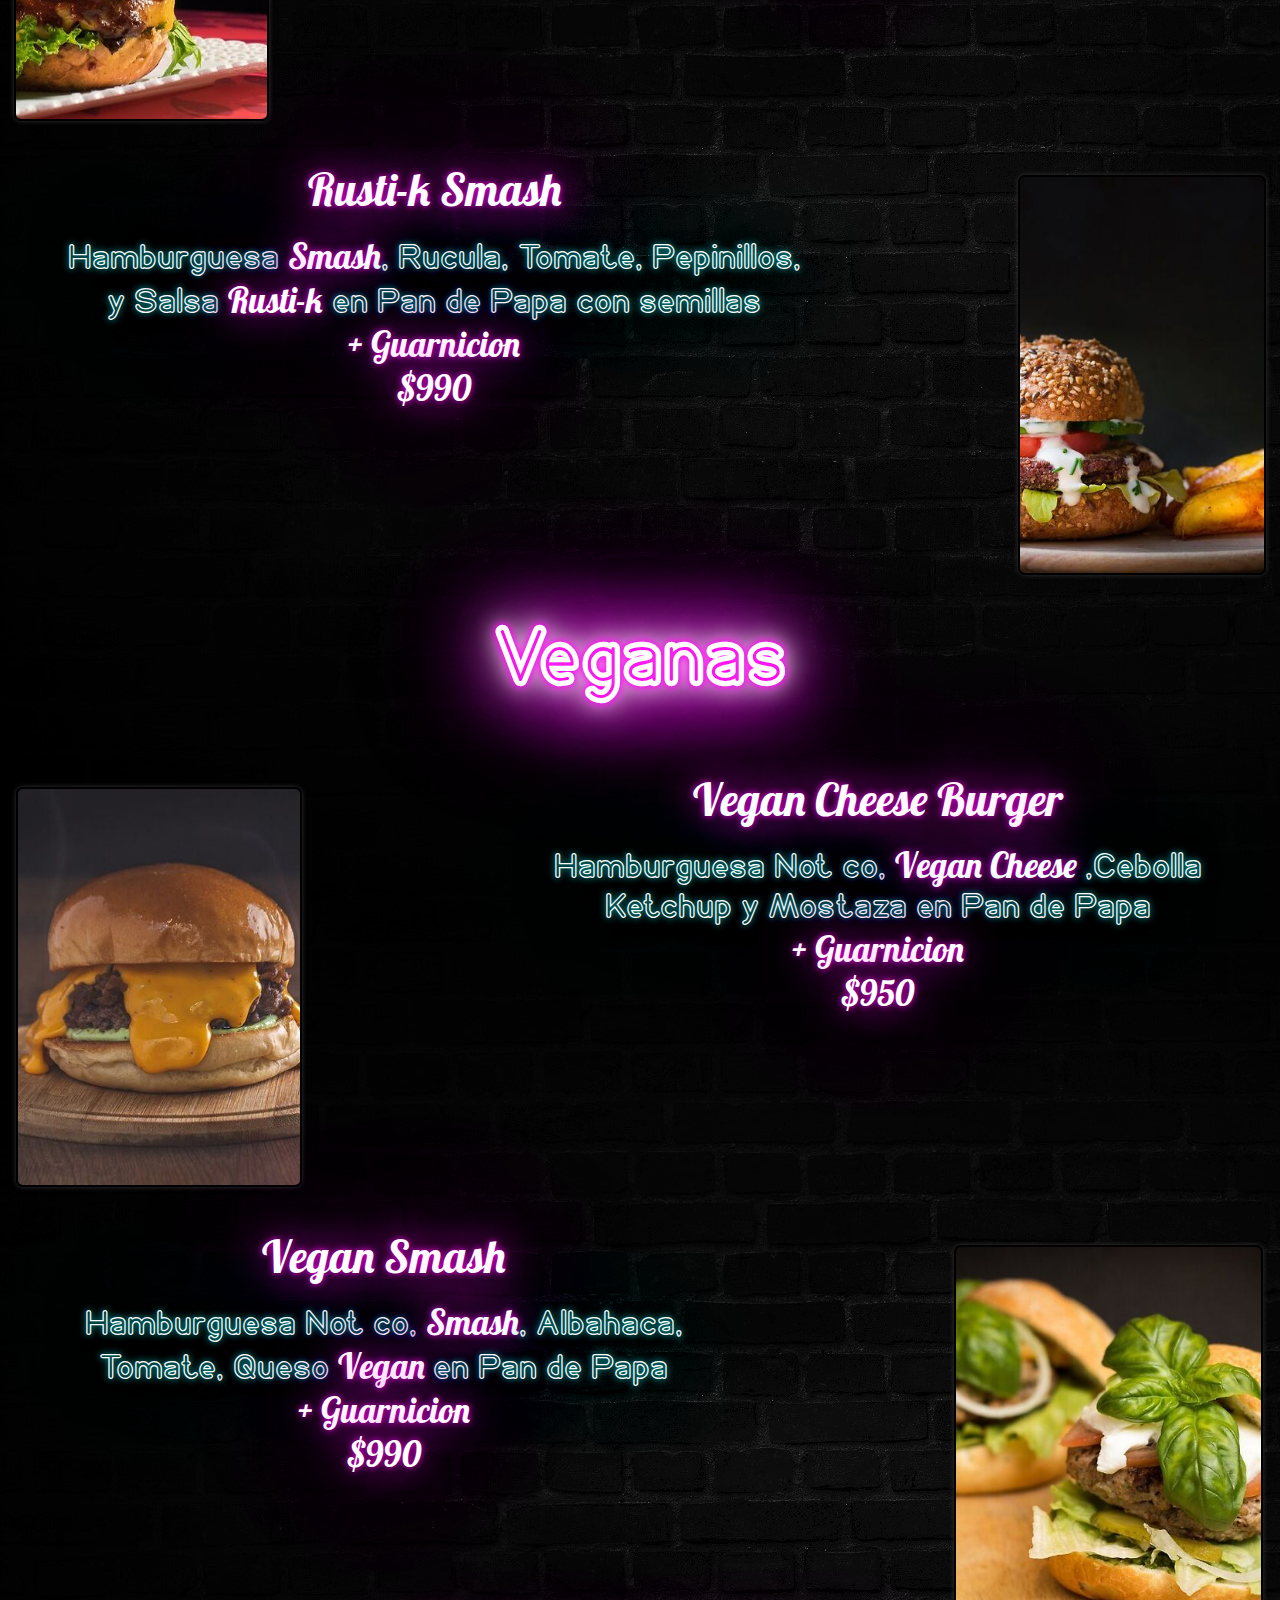
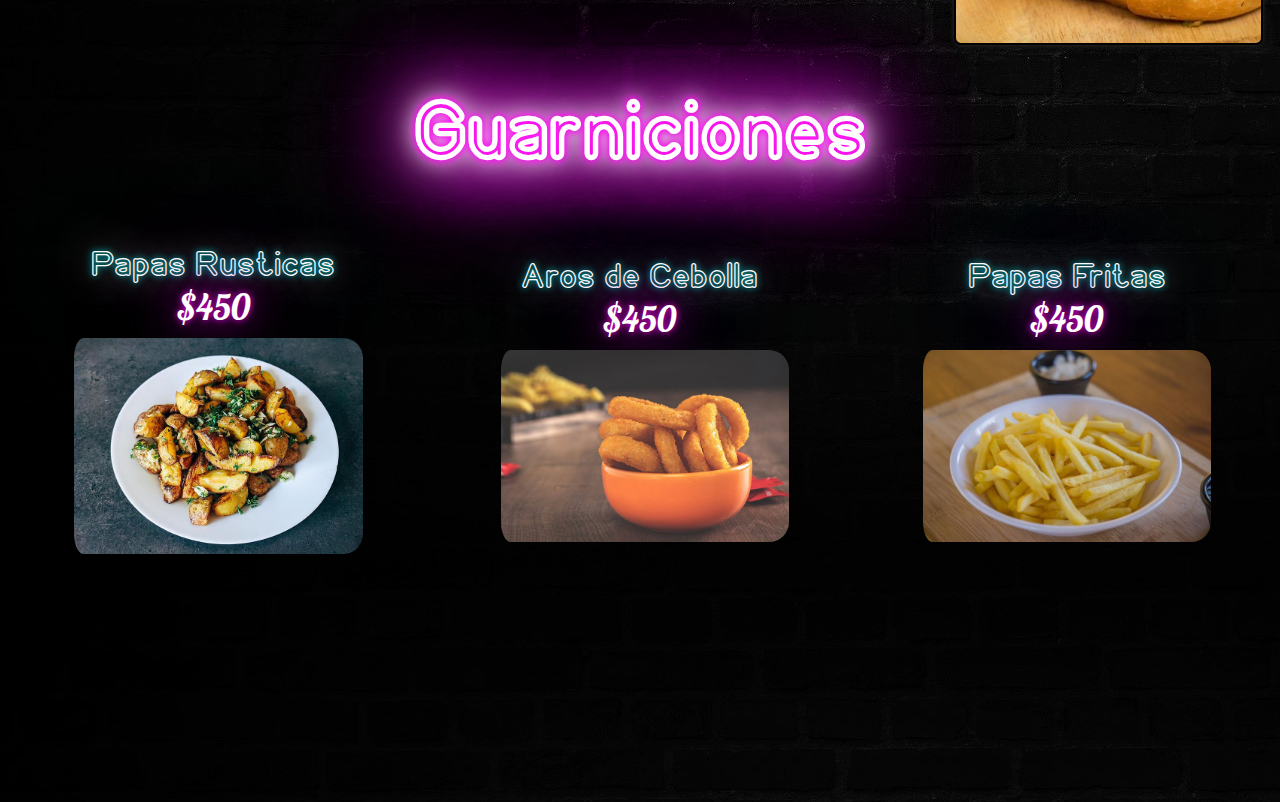
<file: paginas/menu.html>
<!DOCTYPE html>
<html lang="es">
<head>
    <meta charset="UTF-8">
    <meta http-equiv="X-UA-Compatible" content="IE=edge">
    <meta name="viewport" content="width=device-width, initial-scale=1.0">
    <link rel="stylesheet" href="https://cdn.jsdelivr.net/npm/bootstrap@4.6.1/dist/css/bootstrap.min.css" integrity="sha384-zCbKRCUGaJDkqS1kPbPd7TveP5iyJE0EjAuZQTgFLD2ylzuqKfdKlfG/eSrtxUkn" crossorigin="anonymous">
    <link rel="stylesheet" href="https://cdnjs.cloudflare.com/ajax/libs/font-awesome/6.1.1/css/all.min.css" integrity="sha512-KfkfwYDsLkIlwQp6LFnl8zNdLGxu9YAA1QvwINks4PhcElQSvqcyVLLD9aMhXd13uQjoXtEKNosOWaZqXgel0g==" crossorigin="anonymous" referrerpolicy="no-referrer" />
    <link rel="stylesheet" href="../estilos.css">  
    <title>Menu</title>
    <meta name ="description" content= "Hamburguesas 100% caseras, todas acompañadas con guarnicion a eleccion">
    <meta name="keywords" content = "Papas Fritas, Hamburguesa, Vegan,Rustica, Guarnicion, Pollo, Carne">
</head>
<body>
    <!--Empieza Nav-->
    <header><h1><a href="../index.html"><span>B</span>ur<span>ga</span>s</a></h1>
        <nav class="barra">
            <ul>
                <li><a href="../index.html" class="menu">INICIO</a></li>
                <li><a href="#" class="menu">MENU</a></li>
                <li><a href="birras.html" class="menu">BIRRAS</a></li>
                <li><a href="nosotros.html" class="menu">NOSOTROS</a></li>
            </ul>
        </nav>
    </header>
        <!-- Termina Nav-->
    <h2 class="menuneon">Nuestras Hamburguesas</h2>
    
        <!-- Empieza Hamburguesas Menu-->
        <section class="burgermenu">
            <div class="burgersmenu1 nombreh nombreh1" id="hamburguesa1">Frito Chikken</div>
            <div class="burgersmenu1 ingredientes ingredientes1">Pieza de <span class="nombreh">Frito Chikken</span>, Jamon, Queso Dambo <br>y Aderezo Ranch en Pan Brioche<br><span class="nombreh">+ Guarnicion<br>$990</span> </div>
            <div class="burgersmenu1 burgersmenuimg burgermenu1" ></div>
        </section> 
        <section class="burgermenu">
            <div class="burgersmenu1 nombreh nombreh2" id="hamburguesa2">Classi-k Smash</div>
            <div class="burgersmenu1 ingredientes ingredientes2">Hamburguesa <span class ="nombreh">Smash</span>, Lechuga, Tomate, Cebolla <br>Pepinillos y Salsa <span class="nombreh">Classi-k</span> en Pan de Papa<br><span class="nombreh">+ Guarnicion<br>$950</span></div>
            <div class="burgersmenu1 burgersmenuimg burgermenu2" ></div>
        </section>
        <section class="burgermenu">
            <div class="burgersmenu1 nombreh nombreh3" id="hamburguesa3">Rusti-k Smash</div>
            <div class="burgersmenu1 ingredientes ingredientes3">Hamburguesa <span class ="nombreh">Smash</span>, Rucula, Tomate, Pepinillos,<br> y Salsa <span class ="nombreh">Rusti-k</span>  en Pan de Papa con semillas <br><span class="nombreh">+ Guarnicion<br>$990</span></div>
            <div class="burgersmenu1 burgersmenuimg burgermenu3"></div>
        </section>    
    <h2 class="menuneon">Veganas</h2>
        <section class="burgermenu">
            <div class="burgersmenu1 nombreh nombreh4" id="hamburguesa4">Vegan Cheese Burger</div>
            <div class="burgersmenu1 ingredientes ingredientes4">Hamburguesa Not co, <span class ="nombreh">Vegan Cheese </span>,Cebolla <br>Ketchup y Mostaza en Pan de Papa<br><span class="nombreh">+ Guarnicion<br>$950</span></div>
            <div class="burgersmenu1 burgersmenuimg burgermenu4"></div>
        </section> 
        <section class="burgermenu">
            <div class="burgersmenu1 nombreh nombreh5" id="hamburguesa5">Vegan Smash</div>
            <div class="burgersmenu1 ingredientes ingredientes5">Hamburguesa Not co, <span class ="nombreh">Smash</span>, Albahaca,<br>Tomate, Queso <span class="nombreh">Vegan </span>en Pan de Papa<br><span class="nombreh">+ Guarnicion<br>$990</span></div>
            <div class="burgersmenu1 burgersmenuimg burgermenu5"></div>
        </section>
        <!-- Termina Hamburguesas Menu-->
        <!-- Empieza Guarnicion Menu-->
    <h2 class="guarnicionneon">Guarniciones</h2>
    <section class="guarnicion">
        <div><p>Papas Rusticas<br><span class="nombreh">$450</span></p><img src="../imagenesproyecto/papasrusticas.jpg" class="guar"></div>
        <div><p>Aros de Cebolla<br><span class="nombreh">$450</span></p><img src="../imagenesproyecto/onionring.jpg" class="guar"></div>
        <div><p>Papas Fritas <br><span class="nombreh">$450</span></p><img src="../imagenesproyecto/papas.jpg" class="guar">></div>
    </section> 
        <!-- Termina Guarnicion-->
</body>
<footer>
    <i class="fa-brands fa-whatsapp btn--wsp" ></i>
    <i class="fa-brands fa-instagram btn--ig" ></i>
    <i class="fa-brands fa-facebook btn--fb" ></i>
    <a href="#" class="subir">
        <i class="fa-solid fa-angles-up"></i>
    </a>
</footer>

<script src="https://cdn.jsdelivr.net/npm/jquery@3.5.1/dist/jquery.slim.min.js" integrity="sha384-DfXdz2htPH0lsSSs5nCTpuj/zy4C+OGpamoFVy38MVBnE+IbbVYUew+OrCXaRkfj" crossorigin="anonymous"></script>
<script src="https://cdn.jsdelivr.net/npm/popper.js@1.16.1/dist/umd/popper.min.js" integrity="sha384-9/reFTGAW83EW2RDu2S0VKaIzap3H66lZH81PoYlFhbGU+6BZp6G7niu735Sk7lN" crossorigin="anonymous"></script>
<script src="https://cdn.jsdelivr.net/npm/bootstrap@4.6.1/dist/js/bootstrap.min.js" integrity="sha384-VHvPCCyXqtD5DqJeNxl2dtTyhF78xXNXdkwX1CZeRusQfRKp+tA7hAShOK/B/fQ2" crossorigin="anonymous"></script>

</html>
</file>
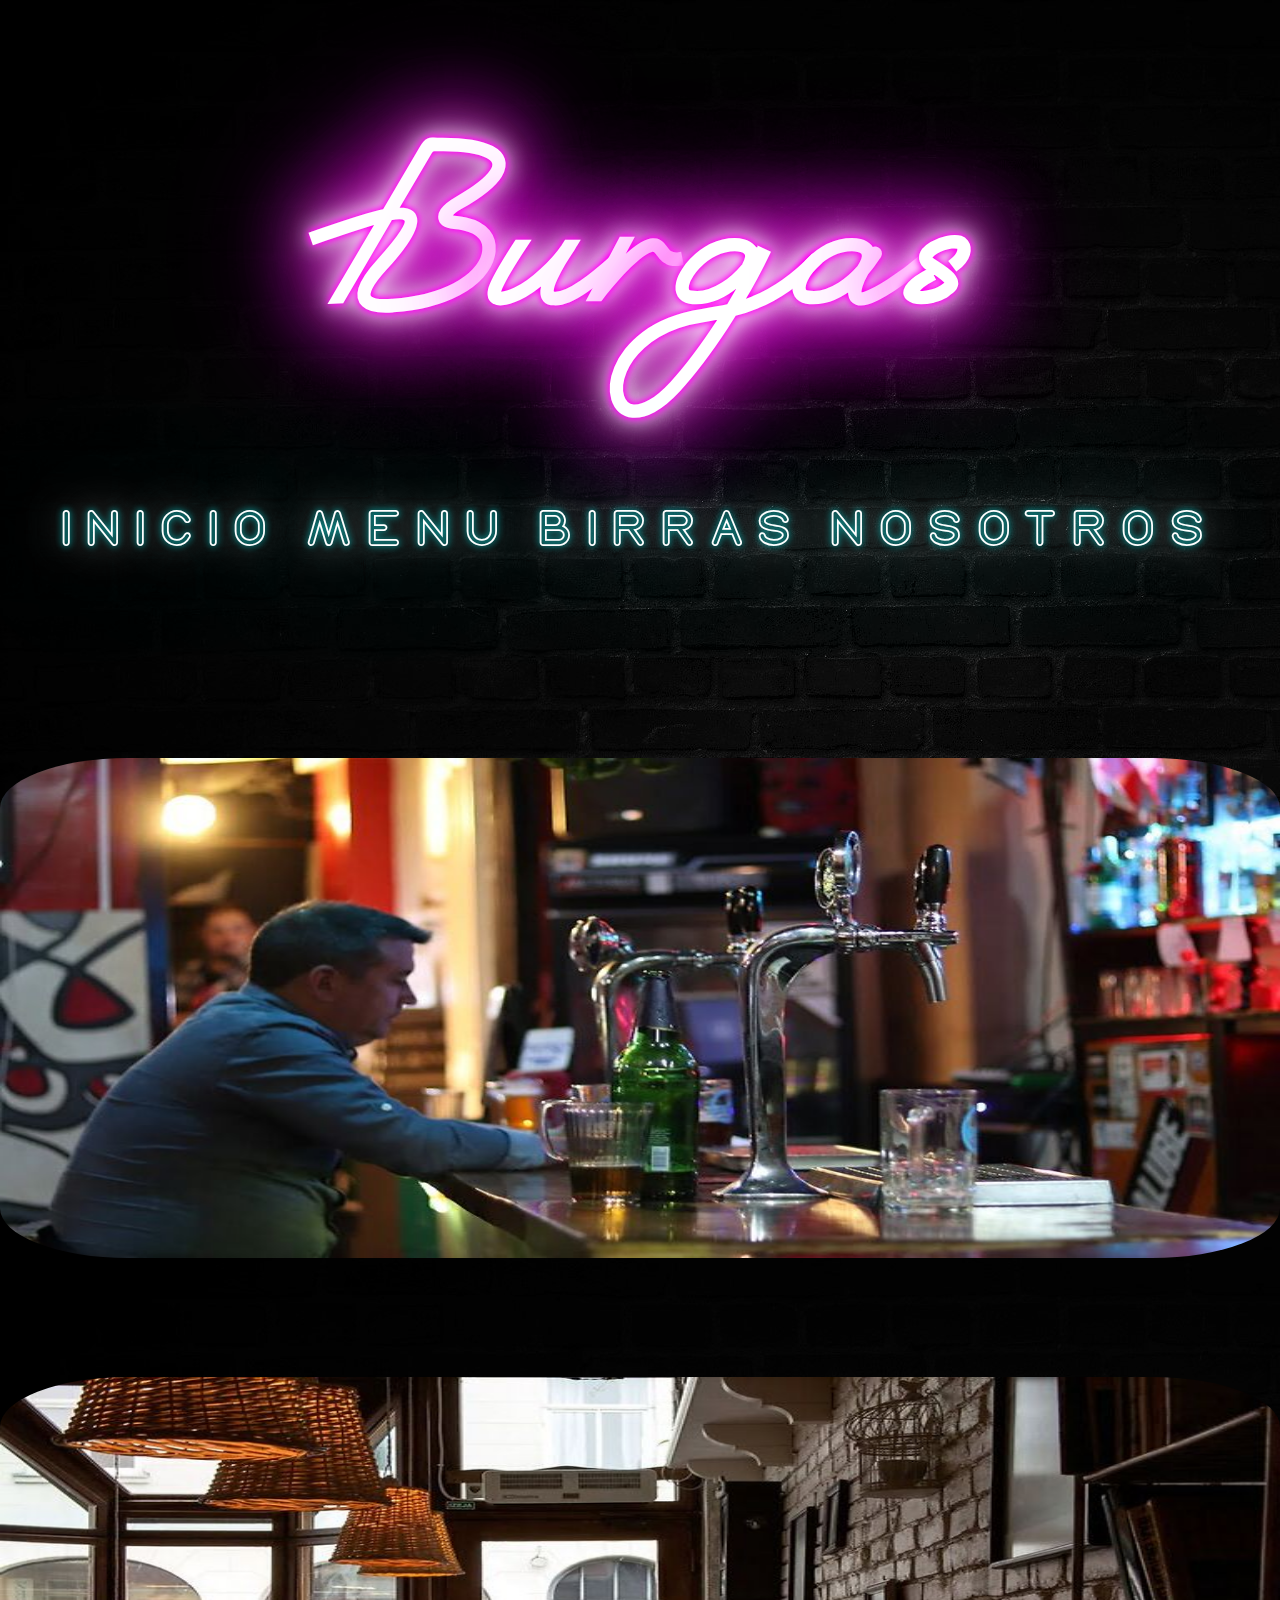
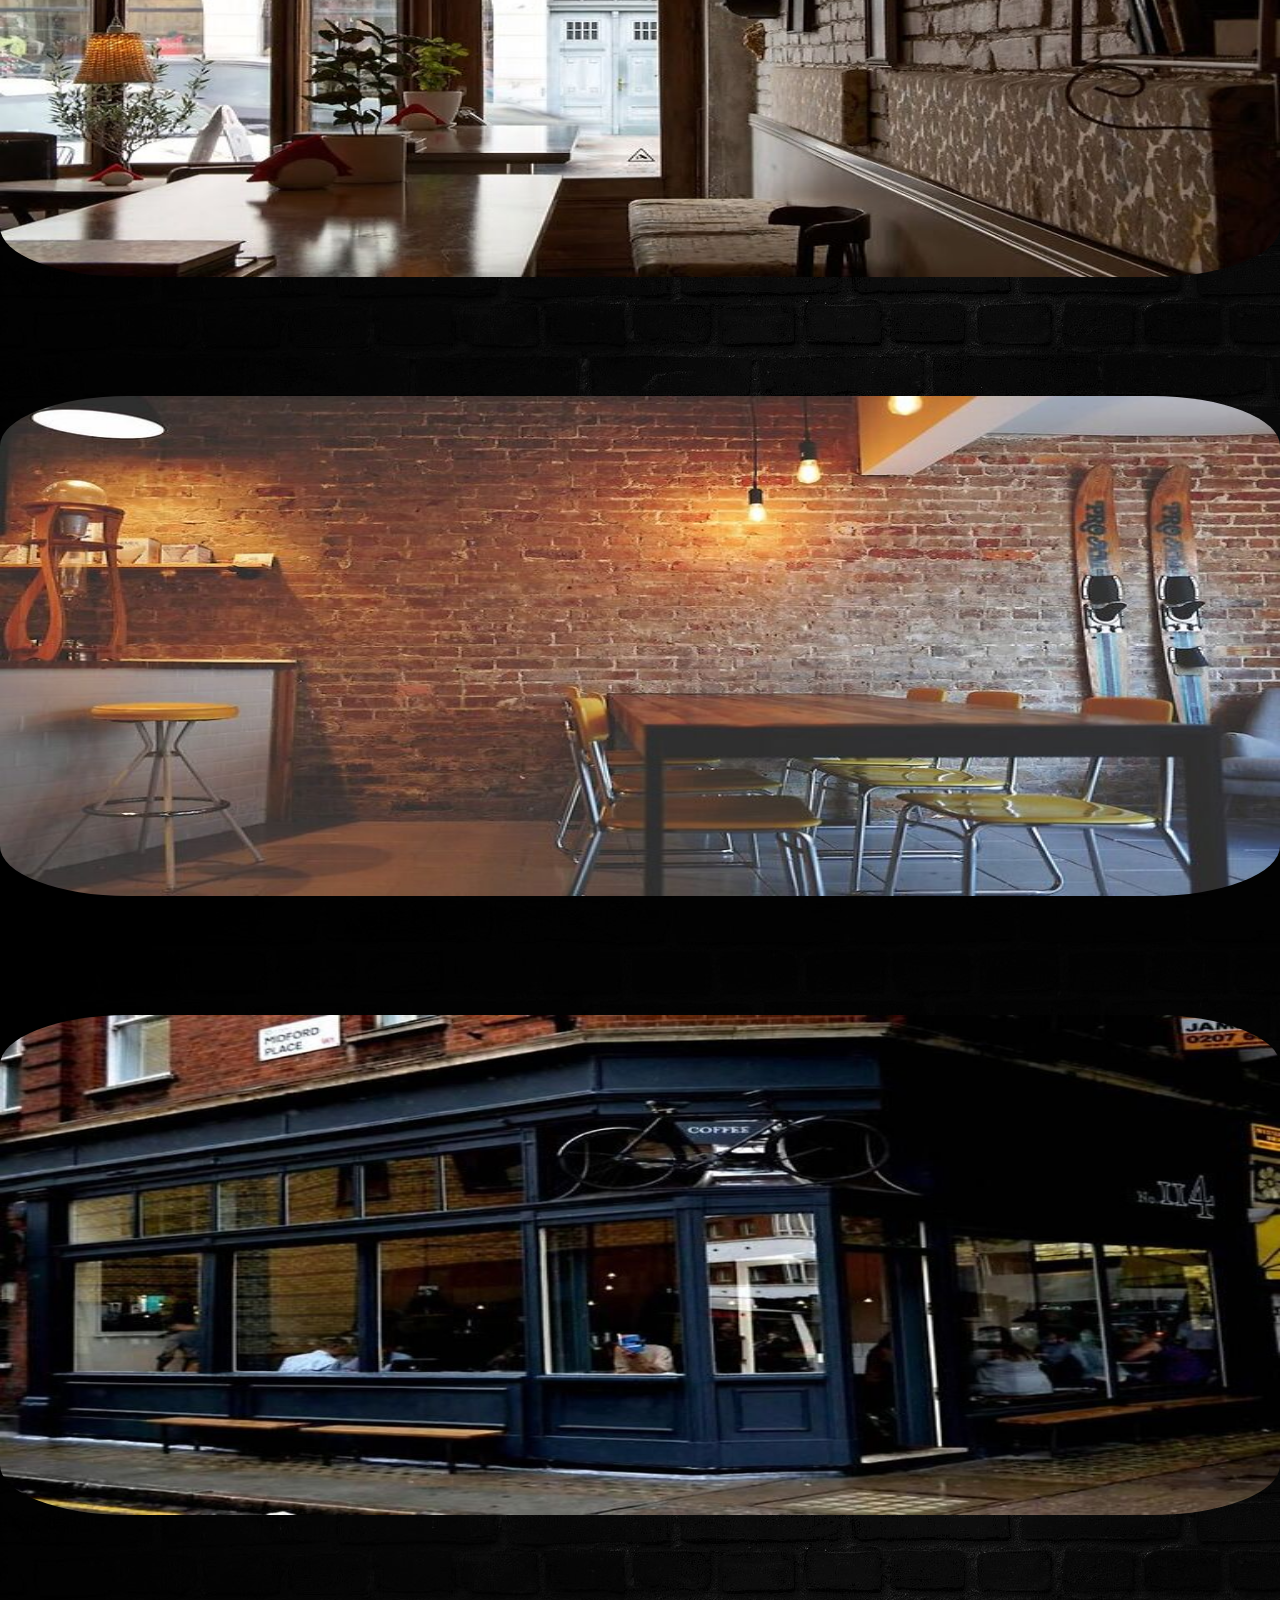
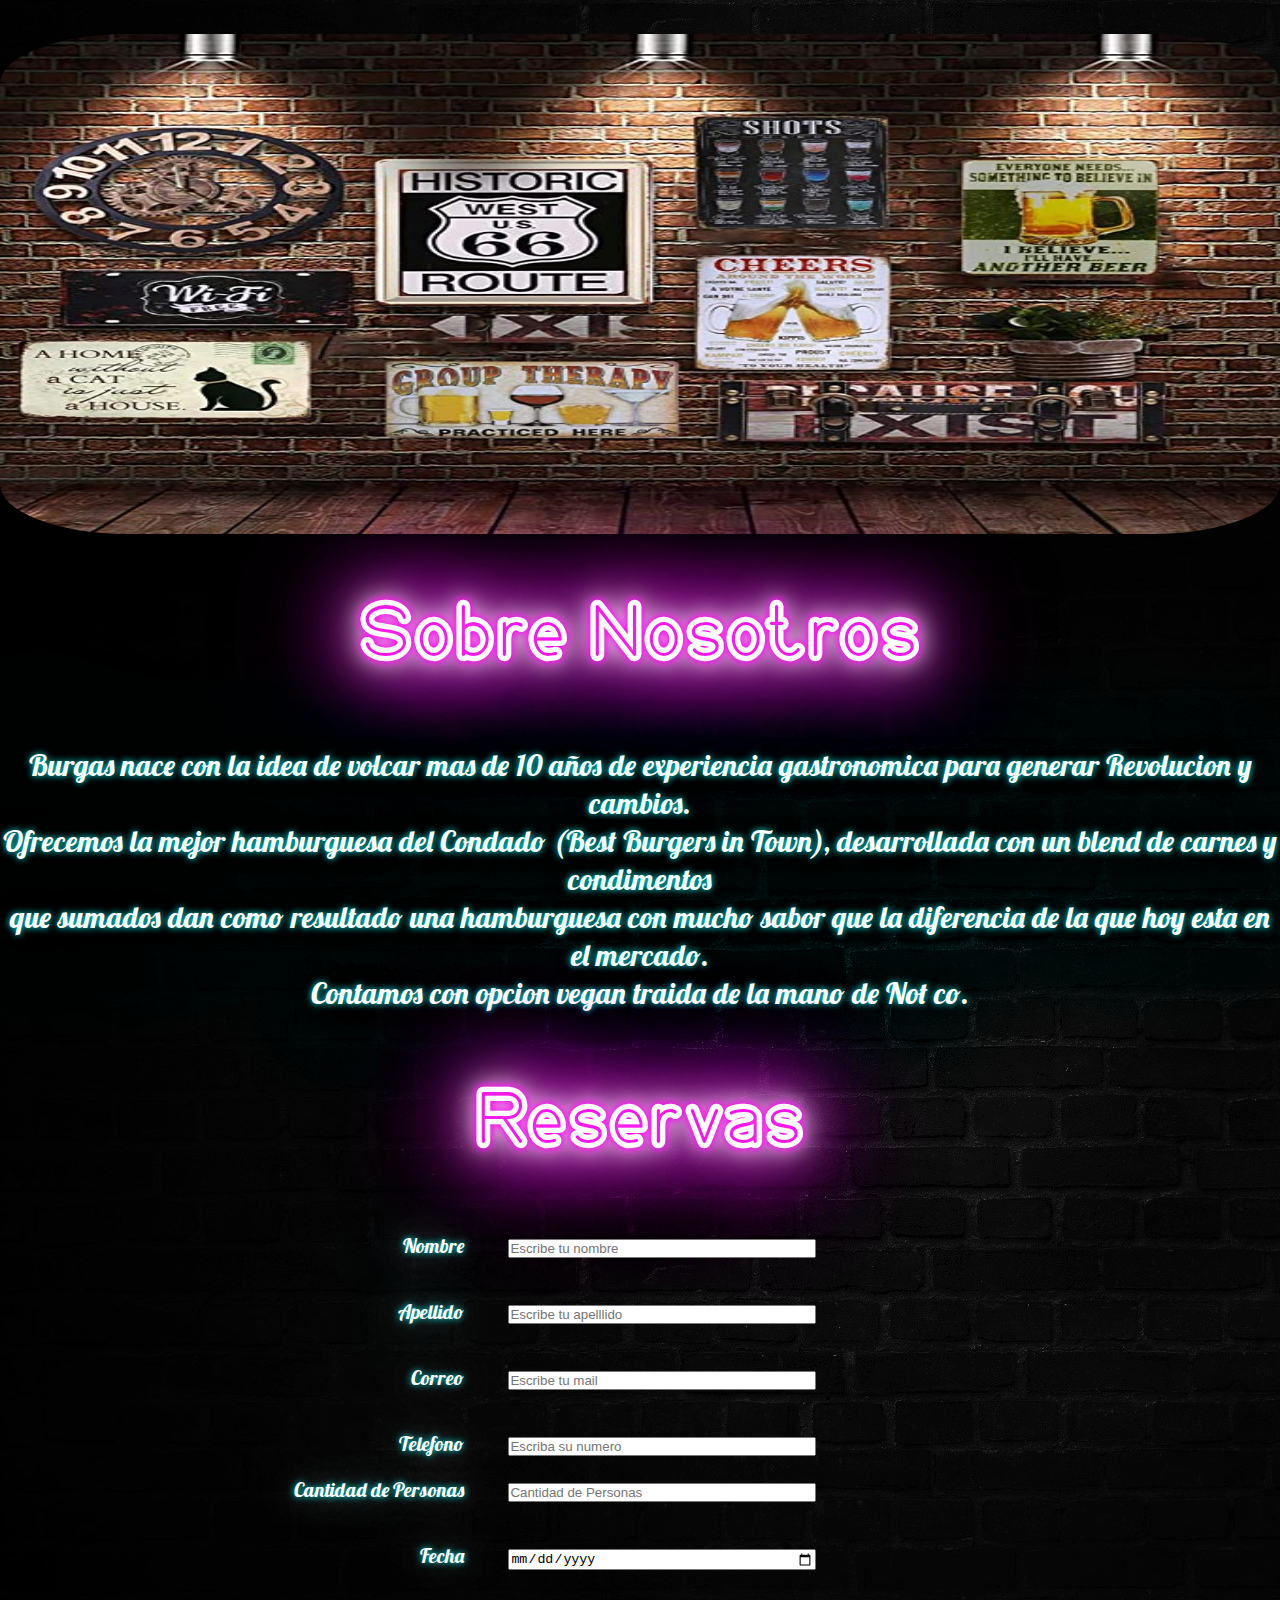
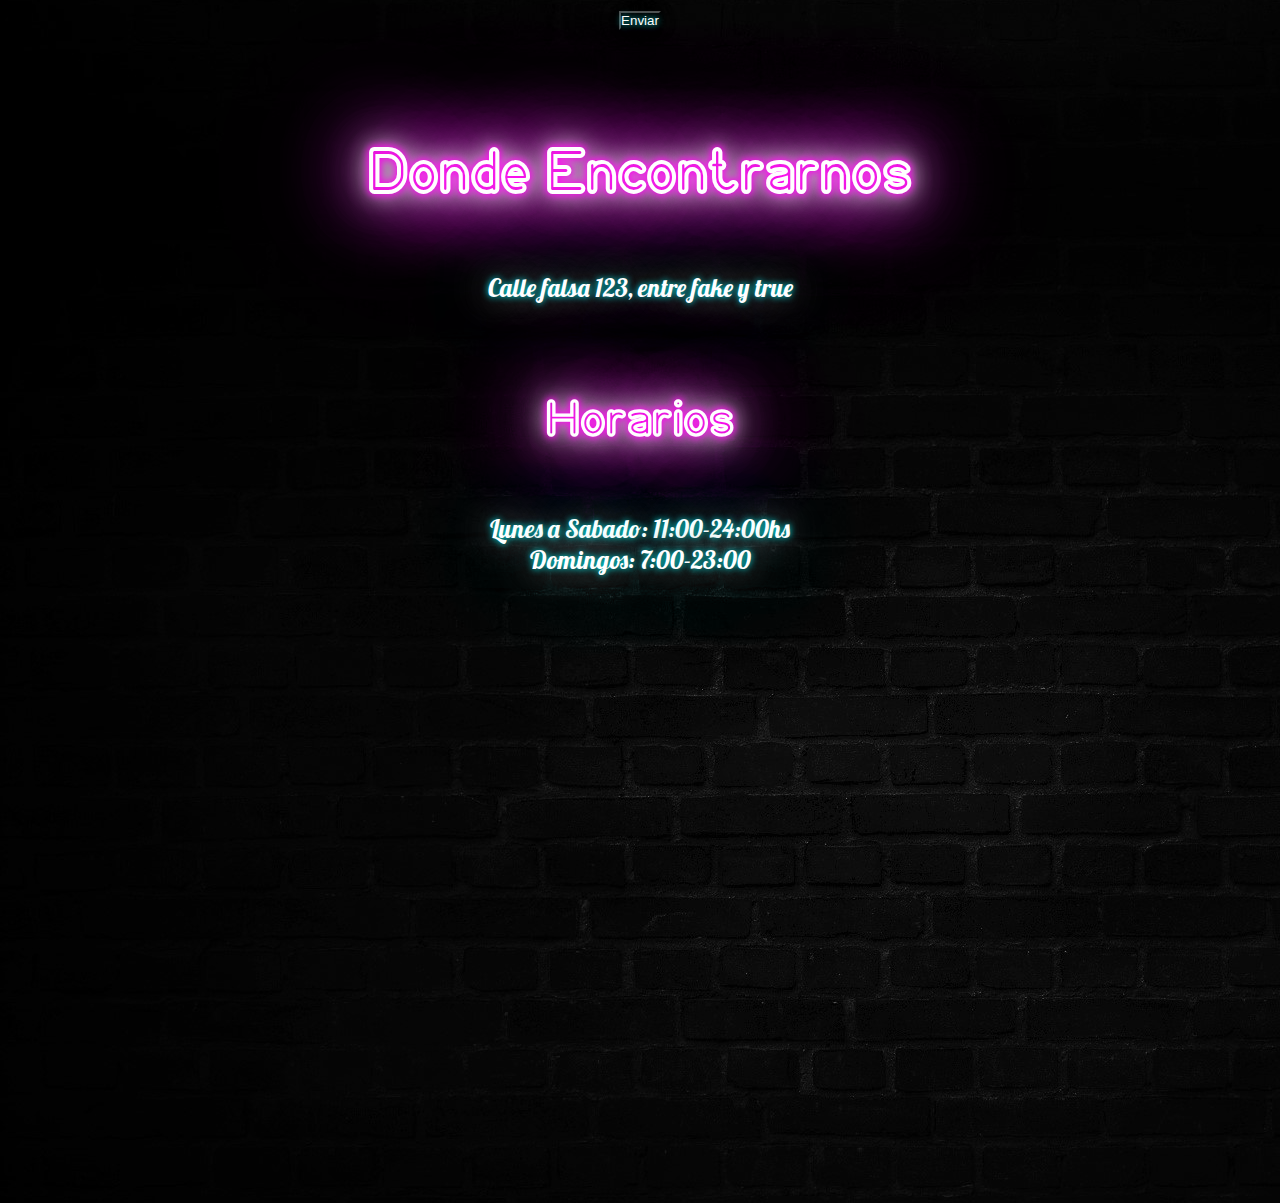
<file: paginas/nosotros.html>
<!DOCTYPE html>
<html lang="es">
<head>
    <meta charset="UTF-8">
    <meta http-equiv="X-UA-Compatible" content="IE=edge">
    <meta name="viewport" content="width=device-width, initial-scale=1.0">
    <link rel="stylesheet" href="https://cdn.jsdelivr.net/npm/bootstrap@4.6.1/dist/css/bootstrap.min.css" integrity="sha384-zCbKRCUGaJDkqS1kPbPd7TveP5iyJE0EjAuZQTgFLD2ylzuqKfdKlfG/eSrtxUkn" crossorigin="anonymous">
    <link rel="stylesheet" href="https://cdnjs.cloudflare.com/ajax/libs/font-awesome/6.1.1/css/all.min.css" integrity="sha512-KfkfwYDsLkIlwQp6LFnl8zNdLGxu9YAA1QvwINks4PhcElQSvqcyVLLD9aMhXd13uQjoXtEKNosOWaZqXgel0g==" crossorigin="anonymous" referrerpolicy="no-referrer" />
    <link rel="stylesheet" href="../estilos.css">  
    <title>Nosotros</title>
    <meta name ="description" content= "Desde 2020 haciendo las mejores hamburguesas de Buenos Aires">
    <meta name="keywords" content = "Comida Rapida, Hamburguesa, Vegan, Pollo, Carne,Cerveza Artesanal Antares Strange StrangeBrewing Brewing Pinta, Buenos Aires">
</head>
<body>
    <!--Empieza Nav-->
    <header><h1><a href="../index.html"><span>B</span>ur<span>ga</span>s</a></h1>
        <nav class="barra">
            <ul>
                <li><a href="../index.html" class="menu">INICIO</a></li>
                <li><a href="menu.html" class="menu">MENU</a></li>
                <li><a href="birras.html" class="menu">BIRRAS</a></li>
                <li><a href="#" class="menu">NOSOTROS</a></li>
            </ul>
        </nav>
    </header>
    <!-- Termina Nav-->
    <!-- Empieza Fotos Nosotros-->    
    <section class="fotosnos">
        <div class="container-fluid">
            <div class="row">
                <div class="col-lg-1"></div>
                <div class="col-lg-2"><img src="../imagenesproyecto/foto1.jpg" class="fotonosotros"></div>
                <div class="col-lg-2"><img src="../imagenesproyecto/foto2.jpg" class="fotonosotros"></div>
                <div class="col-lg-2"><img src="../imagenesproyecto/foto3.jpg" class="fotonosotros"></div>
                <div class="col-lg-2"><img src="../imagenesproyecto/foto4.jpg" class="fotonosotros"></div>
                <div class="col-lg-2"><img src="../imagenesproyecto/foto5.jpg" class="fotonosotros"></div>
            </div>
        </div>
    </section>
    <!--Termina Fotos Nosotros-->
    <!-- Texto Nosotros-->
    <h2 class="nosotros">Sobre Nosotros</h2>
    <section class="textonos">
        <p class="texto">Burgas nace con la idea de volcar mas de 10 años de experiencia gastronomica para generar Revolucion y cambios.<br> Ofrecemos la mejor hamburguesa del Condado (Best Burgers in Town), desarrollada con un blend de carnes y condimentos <br> que sumados dan como resultado una hamburguesa con mucho sabor que la diferencia de la que hoy esta en el mercado.<br> Contamos con opcion vegan traida de la mano de Not co.</p>
    </section>
    <!-- Termina Texto Nosotros-->
    <!-- Empieza Formulario-->
    <section>
        <h2 class="reserva" >Reservas</h2>
            <form action="/action_page.php">
                <div class="form-group">
                    <label for="">Nombre</label>
                    <input type="text" placeholder="Escribe tu nombre">
                </div>
                <div class="form-group">
                    <label for="">Apellido</label>
                    <input type="text" placeholder="Escribe tu apelllido">
                </div>
                <div class="form-group">
                    <label for="correo">Correo</label>
                    <input type="mail" name="correo" placeholder="Escribe tu mail">
                </div>
                    <label for="telefono">Telefono</label>
                    <input type="number" name="telefono" placeholder="Escriba su numero">
                <div class="form-group">
                    <label for="cantidad">Cantidad de Personas</label>
                    <input type="number" name="cantidad" placeholder="Cantidad de Personas">
                </div>
                <div class="form-group">
                    <label for="fecha">Fecha</label>
                    <input type="date" name="fecha">
                </div>
                <div class="d-flex justify-content-center">
                    <button type="submit" class="btn btn-primary enviar ">Enviar</button>
                </div>
            </form>
    </section>
    <!-- Termina formulario-->
    <!-- Empieza seccion de localizacion, horario y mapa-->
    <section class="locate">
        <h2 class="donde">Donde Encontrarnos</h2>
            <p>Calle falsa 123, entre fake y true</p>
        <h2 class="time">Horarios</h2>
            <p>
                Lunes a Sabado: 11:00-24:00hs
                <br>
                Domingos: 7:00-23:00
            </p>

        <iframe src="https://www.google.com/maps/embed?pb=!1m14!1m8!1m3!1d13135.383983241743!2d-58.3702778!3d-34.6080556!3m2!1i1024!2i768!4f13.1!3m3!1m2!1s0x0%3A0xe16921ef0545f86d!2sCasa%20Rosada!5e0!3m2!1ses!2sar!4v1649123357746!5m2!1ses!2sar"  class="mapview nosotroslocate"     style="border:0;" allowfullscreen="" loading="lazy" referrerpolicy="no-referrer-when-downgrade"></iframe>        
        </section>
    <!-- Termina seccion de localizacion, horario y mapa -->
</body>
<footer>
    <i class="fa-brands fa-whatsapp btn--wsp" ></i>
    <i class="fa-brands fa-instagram btn--ig" ></i>
    <i class="fa-brands fa-facebook btn--fb" ></i>
    <a href="#" class="subir">
        <i class="fa-solid fa-angles-up"></i>
    </a>
</footer>


<script src="https://cdn.jsdelivr.net/npm/jquery@3.5.1/dist/jquery.slim.min.js" integrity="sha384-DfXdz2htPH0lsSSs5nCTpuj/zy4C+OGpamoFVy38MVBnE+IbbVYUew+OrCXaRkfj" crossorigin="anonymous"></script>
<script src="https://cdn.jsdelivr.net/npm/popper.js@1.16.1/dist/umd/popper.min.js" integrity="sha384-9/reFTGAW83EW2RDu2S0VKaIzap3H66lZH81PoYlFhbGU+6BZp6G7niu735Sk7lN" crossorigin="anonymous"></script>
<script src="https://cdn.jsdelivr.net/npm/bootstrap@4.6.1/dist/js/bootstrap.min.js" integrity="sha384-VHvPCCyXqtD5DqJeNxl2dtTyhF78xXNXdkwX1CZeRusQfRKp+tA7hAShOK/B/fQ2" crossorigin="anonymous"></script>

</html>
</file>
<file: estilos.css>
@font-face {
  font-family: neon;
  src: url(fonts/NeonBines.ttf);
}

@font-face {
  font-family: neonDos;
  src: url(fonts/NEONGLOW.otf);
}

@font-face {
  font-family: neonNombre;
  src: url(fonts/Lobster-Regular.ttf);
}

@-webkit-keyframes blink {
  78% {
    color: inherit;
    text-shadow: inherit;
  }
  79% {
    color: #333;
  }
  80% {
    text-shadow: none;
  }
  81% {
    color: inherit;
    text-shadow: inherit;
  }
  82% {
    color: #333;
    text-shadow: none;
  }
  83% {
    color: inherit;
    text-shadow: inherit;
  }
  92% {
    color: #333;
    text-shadow: none;
  }
  92.5% {
    color: inherit;
    text-shadow: inherit;
  }
}

@keyframes blink {
  78% {
    color: inherit;
    text-shadow: inherit;
  }
  79% {
    color: #333;
  }
  80% {
    text-shadow: none;
  }
  81% {
    color: inherit;
    text-shadow: inherit;
  }
  82% {
    color: #333;
    text-shadow: none;
  }
  83% {
    color: inherit;
    text-shadow: inherit;
  }
  92% {
    color: #333;
    text-shadow: none;
  }
  92.5% {
    color: inherit;
    text-shadow: inherit;
  }
}

* {
  margin: 0%;
  padding: 0;
  -webkit-box-sizing: border-box;
          box-sizing: border-box;
  margin-bottom: 2%;
}

.neon, #antind, #strangeind, .donde, .time, .menuneon, .guarnicionneon, .birrasneon, .nosotros, .reserva {
  color: white;
  text-shadow: 0 0 7px #ff00f2, 0 0 10px #ff00f2, 0 0 21px #fff, 0 0 42px white, 0 0 82px #ff00f2, 0 0 92px #ff00f2, 0 0 102px #ff00f2, 0 0 151px #ff00f2;
  font-family: neonDos;
}

.neon:hover, #antind:hover, #strangeind:hover, .donde:hover, .time:hover, .menuneon:hover, .guarnicionneon:hover, .birrasneon:hover, .nosotros:hover, .reserva:hover {
  color: white;
  text-shadow: 0 0 7px cyan, 0 0 21px black, 0 0 42px white, 0 0 151px cyan;
  font-family: neonDos;
}

body {
  background-image: url(imagenesproyecto/pared.jpg);
  z-index: 10;
}

a:hover {
  text-decoration: none;
  color: #fff;
}

/* Empieza Logo */
header h1 {
  margin-top: 100px;
  text-align: center;
  font-size: 150px;
  text-shadow: 0 0 7px #ff00f2, 0 0 10px #ff00f2, 0 0 21px #fff, 0 0 42px white, 0 0 82px #ff00f2, 0 0 92px #ff00f2, 0 0 102px #ff00f2, 0 0 151px #ff00f2;
  font-family: neon;
}

header h1 a {
  text-decoration: none;
  color: white;
}

header span {
  -webkit-animation: blink linear infinite 1.5s;
          animation: blink linear infinite 1.5s;
}

/* Termina Logo */
/* Empieza Nav */
header ul li {
  list-style: none;
  display: inline-block;
}

header ul ul {
  position: absolute;
  display: none;
}

header ul ul li {
  display: block;
  color: white;
  text-shadow: 0 0 7px #ff00f2, 0 0 10px #ff00f2, 0 0 21px #fff, 0 0 42px white, 0 0 82px #ff00f2, 0 0 92px #ff00f2, 0 0 102px #ff00f2, 0 0 151px #ff00f2;
}

header ul li :hover ul {
  display: block;
}

.barra {
  text-align: center;
  padding-bottom: 50px;
  padding-top: 60px;
}

.menu {
  color: white;
  font-size: 50px;
  letter-spacing: 0.3em;
  text-align: center;
  text-decoration: none;
  display: -webkit-box;
  display: -ms-flexbox;
  display: flex;
  -ms-flex-wrap: wrap;
      flex-wrap: wrap;
  padding-left: 10px;
  padding-right: 10px;
  list-style: none;
  text-shadow: 0 0 7px cyan, 0 0 21px black, 0 0 42px white, 0 0 151px cyan;
  font-family: neonDos;
}

.menu:hover {
  color: white;
  text-shadow: 0 0 7px #ff00f2, 0 0 10px #ff00f2, 0 0 21px #fff, 0 0 42px white, 0 0 82px #ff00f2, 0 0 92px #ff00f2, 0 0 102px #ff00f2, 0 0 151px #ff00f2;
}

header .menu:active {
  text-shadow: 0 0 7px #25d366, 0 0 21px #fff, 0 0 42px #25d366, 0 0 151px #25d366;
}

@media only screen and (min-width: 200px) and (max-width: 478px) {
  header h1 {
    font-size: 60px;
  }
  .menu {
    font-size: 30px;
  }
}

@media only screen and (min-width: 479px) and (max-width: 768px) {
  header h1 {
    font-size: 80px;
  }
  .menu {
    font-size: 30px;
  }
}

/* Termina Nav */
section {
  width: 100%;
  text-align: center;
}

/* Carousel index Hamburguesas  y Cervezas */
.burgersind {
  padding: 20px;
  gap: 10px;
}

.carousel-inner img {
  width: 50%;
  height: 50%;
  border-radius: 40px;
  border-color: transparent;
}

.carousel-control-prev-icon, .carousel-control-next-icon {
  height: 100px;
  width: 100px;
  background-image: none;
}

.carousel-control-next-icon:after {
  content: '>';
  font-size: 55px;
  color: white;
  text-shadow: 0 0 7px #25d366, 0 0 21px #fff, 0 0 42px #25d366, 0 0 151px #25d366;
  font-family: neonNombre;
}

.carousel-control-prev-icon:after {
  content: '<';
  font-size: 55px;
  color: white;
  text-shadow: 0 0 7px #25d366, 0 0 21px #fff, 0 0 42px #25d366, 0 0 151px #25d366;
  font-family: neonNombre;
}

.carousel-caption {
  top: 0;
  bottom: auto;
}

.burgersindimg {
  font-size: 50px;
  color: white;
  text-shadow: 0 0 7px cyan, 0 0 21px black, 0 0 42px white, 0 0 151px cyan;
  font-family: neonDos;
}

.neoncarouselb {
  opacity: 0;
  color: white;
  text-shadow: 0 0 7px cyan, 0 0 21px black, 0 0 42px white, 0 0 151px cyan;
  font-family: neonNombre;
  font-size: 25px;
  -webkit-box-pack: center;
      -ms-flex-pack: center;
          justify-content: center;
}

.carouselimgind:hover img {
  opacity: 0.3;
}

.carouselimgind:hover .neoncarouselb {
  opacity: 1;
}

.carouselimgind img {
  width: 580px;
  height: 580px;
}

.beers {
  min-height: 100%;
  width: 100%;
  display: -ms-grid;
  display: grid;
}

#antind {
  font-size: 65px;
  text-decoration: none;
}

#strangeind {
  font-size: 65px;
  text-decoration: none;
}

@media only screen and (max-width: 280px) {
  .carouselburgerind img {
    width: 200px;
    height: 200px;
  }
  .carouselimgind img {
    width: 200px;
    height: 200px;
  }
  #antind {
    font-size: 35px;
  }
  #strangeind {
    font-size: 35px;
  }
}

@media only screen and (min-width: 281px) and (max-width: 480px) {
  .carouselburgerind img {
    width: 300px;
    height: 300px;
  }
  .carouselimgind img {
    width: 300px;
    height: 300px;
  }
  #antind {
    font-size: 35px;
  }
  #strangeind {
    font-size: 35px;
  }
}

@media only screen and (min-width: 481px) and (max-width: 780px) {
  .carouselburgerind img {
    width: 400px;
    height: 400px;
    -webkit-box-align: center;
        -ms-flex-align: center;
            align-items: center;
  }
  .carouselimgind img {
    width: 400px;
    height: 400px;
  }
  #antind {
    font-size: 35px;
  }
  #strangeind {
    font-size: 35px;
  }
}

@media only screen and (min-width: 781px) and (max-width: 1023px) {
  .beers {
    -ms-grid-columns: 1fr 1fr;
        grid-template-columns: 1fr 1fr;
  }
  .beerlogoind1 {
    -ms-grid-column: 1;
    grid-column: 1/1;
    -ms-grid-row: 1;
    -ms-grid-row-span: 3;
    grid-row: 1/4;
  }
  .beerlogoind2 {
    -ms-grid-column: 2;
    grid-column: 2/2;
    -ms-grid-row: 1;
    -ms-grid-row-span: 3;
    grid-row: 1/4;
  }
}

@media only screen and (min-width: 1024px) {
  .beers {
    -ms-grid-columns: 1fr 1fr;
        grid-template-columns: 1fr 1fr;
  }
  .beerlogoind1 {
    -ms-grid-column: 1;
    grid-column: 1/1;
    -ms-grid-row: 1;
    -ms-grid-row-span: 3;
    grid-row: 1/4;
  }
  .beerlogoind2 {
    -ms-grid-column: 2;
    grid-column: 2/2;
    -ms-grid-row: 1;
    -ms-grid-row-span: 3;
    grid-row: 1/4;
  }
}

/* Termina carouseles index hamburguesas y cervezas */
/* Empieza Localizacion Horario y Mapa */
.locate {
  -webkit-box-orient: vertical;
  -webkit-box-direction: normal;
      -ms-flex-direction: column;
          flex-direction: column;
  display: -webkit-box;
  display: -ms-flexbox;
  display: flex;
  -webkit-box-align: center;
      -ms-flex-align: center;
          align-items: center;
  -webkit-box-pack: center;
      -ms-flex-pack: center;
          justify-content: center;
}

.locate p {
  font-size: 25px;
  text-shadow: 0 0 7px cyan, 0 0 21px black, 0 0 42px white, 0 0 151px cyan;
  color: #fff;
  font-family: neonNombre;
}

.mapview {
  width: 400px;
  height: 350px;
}

.donde {
  font-size: 60px;
  margin: 5%;
}

.time {
  font-size: 50px;
  margin: 5%;
}

/* Termina Localizacion Horario Y Mapa */
/*Empieza Menu */
.menuneon {
  text-align: center;
  font-size: 80px;
  margin-bottom: 5%;
}

/* Empieza Hamburguesas */
.burgermenu {
  width: 100%;
  display: -ms-grid;
  display: grid;
  min-height: 300px;
}

.nombreh {
  font-size: 45px;
  color: #fff;
  text-shadow: 0 0 7px #ff00f2, 0 0 21px black, 0 0 42px #ff00f2, 0 0 151px #ff00f2;
  font-family: neonNombre;
}

span.nombreh {
  font-size: 35px;
  text-shadow: 0 0 7px #ff00f2, 0 0 21px black, 0 0 42px #ff00f2, 0 0 151px #ff00f2;
}

.burgersmenuimg {
  display: -ms-grid;
  display: grid;
  border: 2px solid #000;
  border-radius: 7px;
  -webkit-box-shadow: 0 0 5px #333;
          box-shadow: 0 0 5px #333;
  margin: 5%;
}

.burgermenu1 {
  background-image: url(imagenesproyecto/chicken.jpg);
  background-position: center;
  background-size: cover;
  height: 400px;
}

.burgermenu2 {
  background-image: url(imagenesproyecto/classic.jpg);
  background-position: center;
  background-size: cover;
  height: 400px;
}

.burgermenu3 {
  background-image: url(imagenesproyecto/rustik.jpg);
  background-position: center;
  background-size: cover;
  height: 400px;
}

.burgermenu4 {
  background-image: url(imagenesproyecto/vegancheese.jpg);
  background-position: center;
  background-size: cover;
  height: 400px;
}

.burgermenu5 {
  background-image: url(imagenesproyecto/vegan.jpg);
  background-position: center;
  background-size: cover;
  height: 400px;
}

.ingredientes {
  color: #fff;
  font-size: 35px;
  text-shadow: 0 0 7px cyan, 0 0 21px black, 0 0 151px cyan;
  font-family: neondos;
}

@media only screen and (min-width: 280px) and (max-width: 1022px) {
  .burgersmenu1 {
    -ms-grid-columns: 1fr;
        grid-template-columns: 1fr;
  }
}

@media only screen and (min-width: 1023) and (max-width: 1024px) {
  .burgersmenu1 {
    -ms-grid-columns: 1fr 1fr 1fr 1fr;
        grid-template-columns: 1fr 1fr 1fr 1fr;
  }
  .nombreh1 {
    -ms-grid-column: 1;
    grid-column: 1/1;
    -ms-grid-row: 1;
    grid-row: 1/1;
  }
  .ingredientes1 {
    -ms-grid-column: 1;
    -ms-grid-column-span: 1;
    grid-column: 1/2;
    -ms-grid-row: 2;
    -ms-grid-row-span: 1;
    grid-row: 2/3;
  }
  .burgermenu1 {
    -ms-grid-column: 3;
    -ms-grid-column-span: 2;
    grid-column: 3/5;
    -ms-grid-row: 1;
    -ms-grid-row-span: 4;
    grid-row: 1/5;
    width: 600px;
  }
  .nombreh2 {
    -ms-grid-column: 4;
    -ms-grid-column-span: 1;
    grid-column: 4/5;
    -ms-grid-row: 1;
    grid-row: 1/1;
  }
  .ingredientes2 {
    -ms-grid-column: 4;
    -ms-grid-column-span: 1;
    grid-column: 4/5;
    -ms-grid-row: 2;
    grid-row: 2/2;
  }
  .burgermenu2 {
    -ms-grid-column: 1;
    -ms-grid-column-span: 2;
    grid-column: 1/3;
    -ms-grid-row: 1;
    -ms-grid-row-span: 4;
    grid-row: 1/5;
    width: 600px;
  }
  .nombreh3 {
    -ms-grid-column: 1;
    grid-column: 1/1;
    -ms-grid-row: 1;
    grid-row: 1/1;
  }
  .ingredientes3 {
    -ms-grid-column: 1;
    -ms-grid-column-span: 1;
    grid-column: 1/2;
    -ms-grid-row: 2;
    -ms-grid-row-span: 1;
    grid-row: 2/3;
  }
  .burgermenu3 {
    -ms-grid-column: 3;
    -ms-grid-column-span: 2;
    grid-column: 3/5;
    -ms-grid-row: 1;
    -ms-grid-row-span: 4;
    grid-row: 1/5;
    width: 600px;
  }
  .nombreh4 {
    -ms-grid-column: 4;
    -ms-grid-column-span: 1;
    grid-column: 4/5;
    -ms-grid-row: 1;
    grid-row: 1/1;
  }
  .ingredientes4 {
    -ms-grid-column: 4;
    -ms-grid-column-span: 1;
    grid-column: 4/5;
    -ms-grid-row: 2;
    -ms-grid-row-span: 1;
    grid-row: 2/3;
  }
  .burgermenu4 {
    -ms-grid-column: 1;
    -ms-grid-column-span: 2;
    grid-column: 1/3;
    -ms-grid-row: 1;
    -ms-grid-row-span: 3;
    grid-row: 1/4;
    width: 600px;
  }
  .nombreh5 {
    -ms-grid-column: 1;
    grid-column: 1/1;
    -ms-grid-row: 1;
    grid-row: 1/1;
  }
  .ingredientes5 {
    -ms-grid-column: 1;
    -ms-grid-column-span: 1;
    grid-column: 1/2;
    -ms-grid-row: 2;
    -ms-grid-row-span: 1;
    grid-row: 2/3;
  }
  .burgermenu5 {
    -ms-grid-column: 3;
    -ms-grid-column-span: 2;
    grid-column: 3/5;
    -ms-grid-row: 1;
    -ms-grid-row-span: 3;
    grid-row: 1/4;
    width: 600px;
  }
}

@media only screen and (min-width: 1025px) {
  .burgersmenu1 {
    -ms-grid-columns: 1fr 1fr 1fr 1fr;
        grid-template-columns: 1fr 1fr 1fr 1fr;
  }
  .nombreh1 {
    -ms-grid-column: 1;
    grid-column: 1/1;
    -ms-grid-row: 1;
    grid-row: 1/1;
  }
  .ingredientes1 {
    -ms-grid-column: 1;
    -ms-grid-column-span: 1;
    grid-column: 1/2;
    -ms-grid-row: 2;
    -ms-grid-row-span: 1;
    grid-row: 2/3;
  }
  .burgermenu1 {
    -ms-grid-column: 3;
    -ms-grid-column-span: 2;
    grid-column: 3/5;
    -ms-grid-row: 1;
    -ms-grid-row-span: 4;
    grid-row: 1/5;
  }
  .nombreh2 {
    -ms-grid-column: 4;
    -ms-grid-column-span: 1;
    grid-column: 4/5;
    -ms-grid-row: 1;
    grid-row: 1/1;
  }
  .ingredientes2 {
    -ms-grid-column: 4;
    -ms-grid-column-span: 1;
    grid-column: 4/5;
    -ms-grid-row: 2;
    grid-row: 2/2;
  }
  .burgermenu2 {
    -ms-grid-column: 1;
    -ms-grid-column-span: 2;
    grid-column: 1/3;
    -ms-grid-row: 1;
    -ms-grid-row-span: 4;
    grid-row: 1/5;
  }
  .nombreh3 {
    -ms-grid-column: 1;
    grid-column: 1/1;
    -ms-grid-row: 1;
    grid-row: 1/1;
  }
  .ingredientes3 {
    -ms-grid-column: 1;
    -ms-grid-column-span: 1;
    grid-column: 1/2;
    -ms-grid-row: 2;
    -ms-grid-row-span: 1;
    grid-row: 2/3;
  }
  .burgermenu3 {
    -ms-grid-column: 3;
    -ms-grid-column-span: 2;
    grid-column: 3/5;
    -ms-grid-row: 1;
    -ms-grid-row-span: 4;
    grid-row: 1/5;
  }
  .nombreh4 {
    -ms-grid-column: 4;
    -ms-grid-column-span: 1;
    grid-column: 4/5;
    -ms-grid-row: 1;
    grid-row: 1/1;
  }
  .ingredientes4 {
    -ms-grid-column: 4;
    -ms-grid-column-span: 1;
    grid-column: 4/5;
    -ms-grid-row: 2;
    -ms-grid-row-span: 1;
    grid-row: 2/3;
  }
  .burgermenu4 {
    -ms-grid-column: 1;
    -ms-grid-column-span: 2;
    grid-column: 1/3;
    -ms-grid-row: 1;
    -ms-grid-row-span: 3;
    grid-row: 1/4;
  }
  .nombreh5 {
    -ms-grid-column: 1;
    grid-column: 1/1;
    -ms-grid-row: 1;
    grid-row: 1/1;
  }
  .ingredientes5 {
    -ms-grid-column: 1;
    -ms-grid-column-span: 1;
    grid-column: 1/2;
    -ms-grid-row: 2;
    -ms-grid-row-span: 1;
    grid-row: 2/3;
  }
  .burgermenu5 {
    -ms-grid-column: 3;
    -ms-grid-column-span: 2;
    grid-column: 3/5;
    -ms-grid-row: 1;
    -ms-grid-row-span: 3;
    grid-row: 1/4;
  }
}

/* Termina Hamburguesas */
/*Empieza Guarniciones */
.guarnicionneon {
  text-align: center;
  font-size: 80px;
  margin-bottom: 5%;
}

.guarnicion {
  display: -ms-grid;
  display: grid;
  -webkit-box-align: center;
      -ms-flex-align: center;
          align-items: center;
  -webkit-box-pack: center;
      -ms-flex-pack: center;
          justify-content: center;
}

.guar {
  width: 70%;
  -webkit-box-orient: horizontal;
  -webkit-box-direction: normal;
      -ms-flex-direction: row;
          flex-direction: row;
  padding-left: 10px;
  border-radius: 20px;
  -webkit-transition: -webkit-transform .2s;
  transition: -webkit-transform .2s;
  transition: transform .2s;
  transition: transform .2s, -webkit-transform .2s;
}

.guar:hover {
  -webkit-transform: scale(1.1);
          transform: scale(1.1);
}

.guarnicion p {
  color: white;
  text-shadow: 0 0 7px cyan, 0 0 21px black, 0 0 42px white, 0 0 151px cyan;
  font-family: neonDos;
  font-size: 35px;
  -webkit-box-pack: center;
      -ms-flex-pack: center;
          justify-content: center;
}

.preciosguar {
  font-size: 30px;
  text-align: center;
  color: #fff;
  text-shadow: 0 0 7px cyan, 0 0 21px black, 0 0 42px white, 0 0 151px cyan;
  margin-bottom: 10%;
}

@media only screen and (max-width: 479px) {
  .menuneon {
    font-size: 55px;
  }
  .ingredientes {
    font-size: 25px;
  }
  .guarnicionneon {
    font-size: 45px;
  }
  .preciosguar {
    font-size: 30px;
  }
  .nombreh {
    font-size: 35px;
    margin-top: 5%;
  }
  span.nombreh {
    font-size: 25px;
  }
}

@media only screen and (min-width: 480px) and (max-width: 768px) {
  .guarnicion {
    -ms-grid-columns: 1fr;
        grid-template-columns: 1fr;
  }
  .guar {
    max-height: 300px;
    padding: 10px;
  }
  .menuneon {
    font-size: 65px;
  }
}

@media only screen and (min-width: 768px) and (max-width: 1023px) {
  .guarnicion {
    -ms-grid-columns: 1fr 1fr 1fr;
        grid-template-columns: 1fr 1fr 1fr;
  }
  .guar {
    max-height: 300px;
  }
}

@media only screen and (min-width: 1023px) {
  .guarnicion {
    -ms-grid-columns: 1fr 1fr 1fr;
        grid-template-columns: 1fr 1fr 1fr;
  }
  .guar {
    max-height: 300px;
  }
}

/* Termina Guarnicion */
/* Termina Menu*/
/*Empieza Birras */
.birrasneon {
  text-align: center;
  font-size: 80px;
  margin-bottom: 5%;
  margin-top: 5%;
}

.preciosbirra {
  font-size: 30px;
  text-align: center;
  color: #fff;
  text-shadow: 0 0 7px cyan, 0 0 21px black, 0 0 42px white, 0 0 151px cyan;
  margin-bottom: 5%;
  font-family: neonNombre;
}

.birrasbirra {
  max-width: 278px;
  max-height: 330px;
  -webkit-transition: -webkit-transform .2s;
  transition: -webkit-transform .2s;
  transition: transform .2s;
  transition: transform .2s, -webkit-transform .2s;
}

.birrasbirra:hover {
  -webkit-transform: scale(1.1);
          transform: scale(1.1);
}

.neonbirras {
  font-size: 25px;
  font-family: neonDos;
  text-shadow: 0 0 7px cyan, 0 0 21px black, 0 0 42px white, 0 0 151px cyan;
  color: #fff;
  text-align: center;
}

.neonbirras span.nombreh {
  font-size: 25px;
  text-shadow: 0 0 7px #ff00f2, 0 0 21px black, 0 0 42px #ff00f2, 0 0 151px #ff00f2;
}

@media only screen and (max-width: 479px) {
  .birrasneon {
    font-size: 45px;
  }
  .preciosbirra {
    font-size: 25px;
  }
}

/*Termina Birras */
/* Empieza Nosotros */
.nosotros {
  text-align: center;
  font-size: 80px;
  margin-bottom: 5%;
}

.fotonosotros {
  margin-top: 5%;
  width: 100%;
  height: 500px;
  max-height: 50%;
  border: #000;
  border-radius: 10%;
  -webkit-transition: -webkit-transform .2s;
  transition: -webkit-transform .2s;
  transition: transform .2s;
  transition: transform .2s, -webkit-transform .2s;
}

.fotonosotros:hover {
  -webkit-transform: scale(1.1);
          transform: scale(1.1);
}

.texto {
  font-family: neonNombre;
  color: #fff;
  text-align: center;
  text-shadow: 0 0 7px cyan, 0 0 21px black, 0 0 151px cyan;
  font-size: 30px;
  margin-bottom: 5%;
}

.reserva {
  text-align: center;
  font-size: 80px;
  margin-bottom: 5%;
}

form {
  color: #fff;
  text-shadow: 0 0 7px cyan, 0 0 21px black, 0 0 42px white, 0 0 151px cyan;
  width: 80%;
  margin: 0 auto;
  font-family: neonNombre;
}

label, input {
  display: inline-block;
}

label {
  width: 30%;
  text-align: right;
  font-size: 20px;
}

button.enviar {
  background-color: transparent;
  text-shadow: 0 0 7px cyan, 0 0 21px black, 0 0 42px white, 0 0 151px cyan;
  color: #fff;
}

button.enviar:hover {
  background-color: black;
  text-shadow: 0 0 7px #ff00f2, 0 0 21px black, 0 0 42px #ff00f2, 0 0 151px #ff00f2;
  color: #fff;
}

label + input {
  width: 30%;
  margin: 0 30% 0 4%;
}

@media only screen and (min-width: 200px) and (max-width: 800px) {
  .fotonosotros {
    margin-top: 5%;
    width: 300px;
    height: 300px;
  }
  .nosotroslocate {
    width: 400px;
    height: 300px;
  }
  .reserva {
    font-size: 60px;
    margin: 15%;
  }
  .donde {
    font-size: 40px;
  }
  .nosotros {
    font-size: 60px;
    margin: 10%;
  }
  .texto {
    margin: 5%;
  }
}

/*termina nosotros*/
/*empieza footer todas las paginas */
.btn--wsp {
  color: #25d366;
  text-shadow: 0 0 7px #25d366, 0 0 21px #fff, 0 0 42px #25d366, 0 0 151px #25d366;
}

.btn--ig {
  color: white;
  text-shadow: 0 0 7px #ff00f2, 0 0 10px #ff00f2, 0 0 21px #fff, 0 0 42px white, 0 0 82px #ff00f2, 0 0 92px #ff00f2, 0 0 102px #ff00f2, 0 0 151px #ff00f2;
}

.btn--fb {
  color: rgba(255, 255, 255, 0.696);
  text-shadow: 0 0 7px cyan, 0 0 21px black, 0 0 42px white, 0 0 151px cyan;
}

.subir {
  color: rgba(255, 255, 255, 0.696);
  text-shadow: 0 0 7px #ff00f2, 0 0 21px black, 0 0 42px #ff00f2, 0 0 151px #ff00f2;
}

.subir:hover {
  color: rgba(255, 255, 255, 0.696);
  text-shadow: 0 0 7px cyan, 0 0 21px black, 0 0 42px white, 0 0 151px cyan;
  font-family: neonDos;
}

footer {
  word-spacing: 1em;
  height: 150px;
  background-color: transparent;
  font-size: 50px;
  text-align: center;
  padding-top: 75px;
}

@media only screen and (min-width: 200px) and (max-width: 700px) {
  footer {
    font-size: 35px;
  }
  .subir {
    font-size: 35px;
  }
}

/*termina footer todas las paginas*/
/*# sourceMappingURL=estilos.css.map */
</file>
